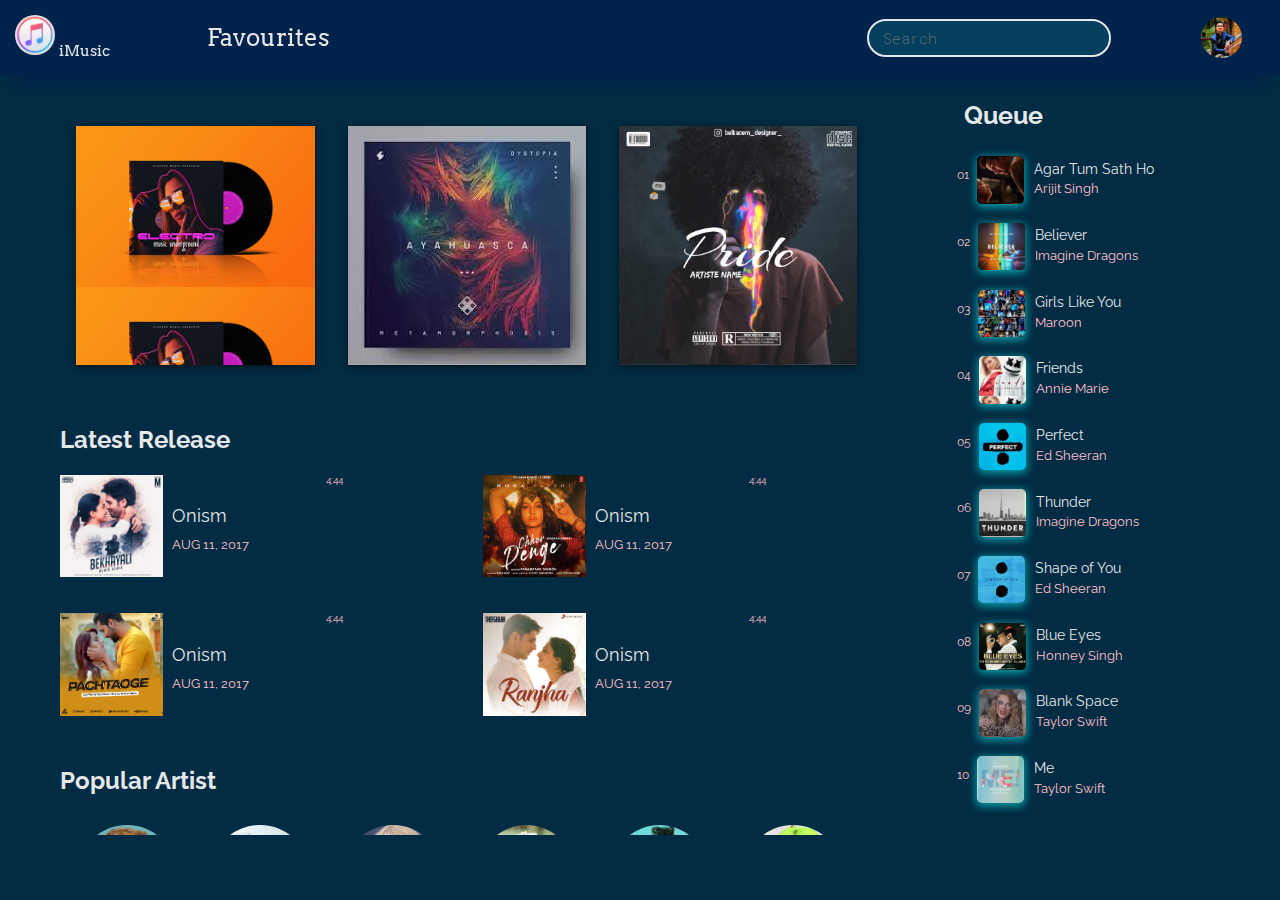
<file: index.html>
<!DOCTYPE html>
<html>
<head>
	<meta charset="utf-8">
	<title>Music Player</title>
	<meta name="viewport" content="width=device-width, initial-scale=1, minimum-scale=1">
	<link rel="stylesheet" type="text/css" href="index_style.css">
	<link rel="stylesheet" href="https://use.fontawesome.com/releases/v5.5.0/css/all.css" integrity="sha384-B4dIYHKNBt8Bc12p+WXckhzcICo0wtJAoU8YZTY5qE0Id1GSseTk6S+L3BlXeVIU" crossorigin="anonymous">

	<link rel="preconnect" href="https://fonts.googleapis.com">
	<link rel="preconnect" href="https://fonts.gstatic.com" crossorigin>

	<link href="https://fonts.googleapis.com/css2?family=Arvo:ital@1&display=swap" rel="stylesheet"> 
	<link href="https://fonts.googleapis.com/css2?family=Roboto+Mono:ital,wght@1,300&display=swap" rel="stylesheet">
	<link href="https://fonts.googleapis.com/css2?family=Balsamiq+Sans&display=swap" rel="stylesheet"> 
	<link href="https://fonts.googleapis.com/css2?family=Quicksand:wght@500&display=swap" rel="stylesheet"> 
	<link href="https://fonts.googleapis.com/css2?family=Raleway:ital,wght@0,600;1,500&display=swap" rel="stylesheet"> 

	<link href='https://css.gg/music-speaker.css' rel='stylesheet'>
	<link href='https://css.gg/arrows-expand-right.css' rel='stylesheet'>
	<link href='https://css.gg/play-list-add.css' rel='stylesheet'>

	<link href='https://css.gg/play-track-next.css' rel='stylesheet'>
	<link href='https://css.gg/play-track-prev.css' rel='stylesheet'>
	<link href='https://css.gg/play-pause-o.css' rel='stylesheet'>
	<link href='https://css.gg/repeat.css' rel='stylesheet'>
	<link href='https://css.gg/close-o.css' rel='stylesheet'>
	<link href='https://css.gg/menu.css' rel='stylesheet'>

</head>
<body>
	<header>
		<!-- Navbar -->
		<nav class="navbar">
			<!-- Logo -->
			<div class="logo d-ib mg-15-15">
				<!-- Product Image -->
				<div class="logo-img d-ib bdr-round"></div>
				<!-- Product Name -->
				<div class="logo-name d-ib v-c">iMusic</div>
			</div>
			<!-- Page Title -->
			<div class="page d-ib mg-15-15">Favourites</div>
			<!-- Search Bar -->
			<div class="search-bar d-ib mg-15-15">
				<span><i class="fas fa-search"></i></span>
				<span><input type="text" name="search" class="d-ib" placeholder="Search"></span>
				<span><i class="fas fa-microphone"></i></span>
			</div>
			<!-- Notification -->
			<div class="notification d-ib mg-15-15">
				<span class="bell"><i class="fas fa-bell"></i></span>
				<span class="dot"><i class="fas fa-circle"></i></span>
			</div>
			<!-- User Profile Icon -->
			<div class="user d-ib bdr-round mg-15-15"></div>
			<!-- Menu Icon for Small Devices -->
			<div class="menu"><i class="fas fa-bars"></i></div>
		</nav>
	</header>
	<main>
		<section class="content">
			<!-- Recommended Albums -->
			<section class="recommended-albums">
				<!-- Indivisual Poster -->
				<div class="poster"></div>
				<!-- Indivisual Poster -->
				<div class="poster"></div>
				<!-- Indivisual Poster -->
				<div class="poster"></div>
			</section>
			<!-- Latest Releases -->
			<section class="latest-release">
				<!-- Heading -->
				<h2>Latest Release</h2>
				<!-- Latest Songs List -->
				<div class="latest-songs-list">
					<!-- Indivisual Latest Song Module -->
					<div class="latest-song">
						<!-- Song Preview Image -->
						<div class="preview d-ib">
							<div class="pvw"></div>
							<a href="#play"><div class="play"><i class="fas fa-play"></i></div></a>
						</div>
						<!-- Song Description -->
						<div class="desc d-ib">
							<!-- Song Name -->
							<div class="name">Onism</div>
							<!-- Song Release Date -->
							<div class="date">AUG 11, 2017</div>
						</div>
						<!-- More Options -->
						<div class="more d-ib">
							<!-- Dropdown -->
							<div class="dropdown d-ib" style="float: right;">
								<button class="dropbtn">
							      <i class="fas fa-ellipsis-h"></i>
							    </button>
							    <div class="dropdown-content">
							      <a href="#play"><i class="fas fa-play"></i> Play Now</a>
							      <a href="#"><i class="fas fa-plus"></i> Add To Queue</a>
							      <a href="#"><i class="fas fa-bars"></i> Add To Favourites</a>
							      <a href="#"><i class="fas fa-info-circle"></i> Get Info</a>
							    </div>
							</div>
							<!-- Song Durration -->
							<div class="duration">4:44</div>
						</div>
					</div>
					<!-- Indivisual Latest Song Module -->
					<div class="latest-song">
						<!-- Song Preview Image -->
						<div class="preview d-ib">
							<div class="pvw"></div>
							<a href="#play"><div class="play"><i class="fas fa-play"></i></div></a>
						</div>
						<!-- Song Description -->
						<div class="desc d-ib">
							<!-- Song Name -->
							<div class="name">Onism</div>
							<!-- Song Release Date -->
							<div class="date">AUG 11, 2017</div>
						</div>
						<!-- More Options -->
						<div class="more d-ib">
							<!-- Dropdown -->
							<div class="dropdown d-ib" style="float: right;">
								<button class="dropbtn">
							      <i class="fas fa-ellipsis-h"></i>
							    </button>
							    <div class="dropdown-content">
							      <a href="#play"><i class="fas fa-play"></i> Play Now</a>
							      <a href="#"><i class="fas fa-plus"></i> Add To Queue</a>
							      <a href="#"><i class="fas fa-bars"></i> Add To Favourites</a>
							      <a href="#"><i class="fas fa-info-circle"></i> Get Info</a>
							    </div>
							</div>
							<!-- Song Durration -->
							<div class="duration">4:44</div>
						</div>
					</div>
					<!-- Indivisual Latest Song Module -->
					<div class="latest-song">
						<!-- Song Preview Image -->
						<div class="preview d-ib">
							<div class="pvw"></div>
							<a href="#play"><div class="play"><i class="fas fa-play"></i></div></a>
						</div>
						<!-- Song Description -->
						<div class="desc d-ib">
							<!-- Song Name -->
							<div class="name">Onism</div>
							<!-- Song Release Date -->
							<div class="date">AUG 11, 2017</div>
						</div>
						<!-- More Options -->
						<div class="more d-ib">
							<!-- Dropdown -->
							<div class="dropdown d-ib" style="float: right;">
								<button class="dropbtn">
							      <i class="fas fa-ellipsis-h"></i>
							    </button>
							    <div class="dropdown-content">
							      <a href="#play"><i class="fas fa-play"></i> Play Now</a>
							      <a href="#"><i class="fas fa-plus"></i> Add To Queue</a>
							      <a href="#"><i class="fas fa-bars"></i> Add To Favourites</a>
							      <a href="#"><i class="fas fa-info-circle"></i> Get Info</a>
							    </div>
							</div>
							<!-- Song Durration -->
							<div class="duration">4:44</div>
						</div>
					</div>
					<!-- Indivisual Latest Song Module -->
					<div class="latest-song">
						<!-- Song Preview Image -->
						<div class="preview d-ib">
							<div class="pvw"></div>
							<a href="#play"><div class="play"><i class="fas fa-play"></i></div></a>
						</div>
						<!-- Song Description -->
						<div class="desc d-ib">
							<!-- Song Name -->
							<div class="name">Onism</div>
							<!-- Song Release Date -->
							<div class="date">AUG 11, 2017</div>
						</div>
						<!-- More Options -->
						<div class="more d-ib">
							<!-- Dropdown -->
							<div class="dropdown d-ib" style="float: right;">
								<button class="dropbtn">
							      <i class="fas fa-ellipsis-h"></i>
							    </button>
							    <div class="dropdown-content">
							      <a href="#play"><i class="fas fa-play"></i> Play Now</a>
							      <a href="#"><i class="fas fa-plus"></i> Add To Queue</a>
							      <a href="#"><i class="fas fa-bars"></i> Add To Favourites</a>
							      <a href="#"><i class="fas fa-info-circle"></i> Get Info</a>
							    </div>
							</div>
							<!-- Song Durration -->
							<div class="duration">4:44</div>
						</div>
					</div>
				</div>
			</section>
			<section class="popular-artists">
				<!-- Heading -->
				<h2>Popular Artist</h2>
				<!-- Artist List -->
				<div class="artist-list">
					<!-- Indivisual Artist Module -->
					<div class="artist">
						<a href="taylor_swift.html">
							<!-- Artist Image Preview -->
							<div class="image"></div>
						</a>
						<!-- Artist Name -->
						<div class="name">Ed Sheeran</div>
					</div>
					<!-- Indivisual Artist Module -->
					<div class="artist">
						<a href="taylor_swift.html">
							<!-- Artist Image Preview -->
							<div class="image"></div>
						</a>
						<!-- Artist Name -->
						<div class="name">Ed Sheeran</div>
					</div>
					<!-- Indivisual Artist Module -->
					<div class="artist">
						<a href="taylor_swift.html">
							<!-- Artist Image Preview -->
							<div class="image"></div>
						</a>
						<!-- Artist Name -->
						<div class="name">Ed Sheeran</div>
					</div>
					<!-- Indivisual Artist Module -->
					<div class="artist">
						<a href="taylor_swift.html">
							<!-- Artist Image Preview -->
							<div class="image"></div>
						</a>
						<!-- Artist Name -->
						<div class="name">Ed Sheeran</div>
					</div>
					<!-- Indivisual Artist Module -->
					<div class="artist">
						<a href="taylor_swift.html">
							<!-- Artist Image Preview -->
							<div class="image"></div>
						</a>
						<!-- Artist Name -->
						<div class="name">Ed Sheeran</div>
					</div>
					<!-- Indivisual Artist Module -->
					<div class="artist">
						<a href="taylor_swift.html">
							<!-- Artist Image Preview -->
							<div class="image"></div>
						</a>
						<!-- Artist Name -->
						<div class="name">Ed Sheeran</div>
					</div>
				</div>
			</section>
			<!-- Trending Stations -->
			<section class="trending-stations">
				<!-- Title Station -->
				<div class="title">
					<div></div>
					<div></div>
					<div></div>
				</div>
				<!-- Indivisual Station -->
				<div class="stations">
					<!-- Station Image Preview -->
					<div class="image"></div>
					<!-- Station Title -->
					<div class="text d-ib">Love</div>
				</div>
				<!-- Indivisual Station -->
				<div class="stations">
					<!-- Station Image Preview -->
					<div class="image"></div>
					<!-- Station Title -->
					<div class="text d-ib">Love</div>
				</div>
				<!-- Indivisual Station -->
				<div class="stations">
					<!-- Station Image Preview -->
					<div class="image"></div>
					<!-- Station Title -->
					<div class="text d-ib">Love</div>
				</div>
				<!-- Indivisual Station -->
				<div class="stations">
					<!-- Station Image Preview -->
					<div class="image"></div>
					<!-- Station Title -->
					<div class="text d-ib">Love</div>
				</div>
				<!-- Indivisual Station -->
				<div class="stations">
					<!-- Station Image Preview -->
					<div class="image"></div>
					<!-- Station Title -->
					<div class="text d-ib">Love</div>
				</div>
				<!-- Indivisual Station -->
				<div class="stations">
					<!-- Station Image Preview -->
					<div class="image"></div>
					<!-- Station Title -->
					<div class="text d-ib">Love</div>
				</div>
			</section>
			<!-- Moods -->
			<section class="moods">
				<!-- Indivisual Mood Module -->
				<div class="mood">
					<!-- Mood Preview -->
					<div class="image"></div>
					<!-- Mood Title -->
					<div class="text d-ib">Party</div>
				</div>
				<!-- Indivisual Mood Module -->
				<div class="mood">
					<!-- Mood Preview -->
					<div class="image"></div>
					<!-- Mood Title -->
					<div class="text d-ib">Party</div>
				</div>
				<!-- Indivisual Mood Module -->
				<div class="mood">
					<!-- Mood Preview -->
					<div class="image"></div>
					<!-- Mood Title -->
					<div class="text d-ib">Party</div>
				</div>
			</section>
			<!-- Latest English Songs -->
			<section class="latest english">
				<!-- Heading -->
				<h2>Latest English</h2>
				<!-- Latest English Songs List -->
				<div class="songs">
					<!-- Indivisual Song Module -->
					<div class="song">
						<!-- Song Image Preview -->
						<div class="preview">
							<div class="pvw"></div>
							<a href="#play"><div class="play"><i class="fas fa-play"></i></div></a>
						</div>
						<!-- Song Name -->
						<div class="name">Break my Heart</div>
						<!-- Song Release Date -->
						<div class="date">MAR 25, 2020</div>
					</div>
					<!-- Indivisual Song Module -->
					<div class="song">
						<!-- Song Image Preview -->
						<div class="preview">
							<div class="pvw"></div>
							<a href="#play"><div class="play"><i class="fas fa-play"></i></div></a>
						</div>
						<!-- Song Name -->
						<div class="name">Dynamite</div>
						<!-- Song Release Date -->
						<div class="date">AUG 20, 2020</div>
					</div>
					<!-- Indivisual Song Module -->
					<div class="song">
						<!-- Song Image Preview -->
						<div class="preview">
							<div class="pvw"></div>
							<a href="#play"><div class="play"><i class="fas fa-play"></i></div></a>
						</div>
						<!-- Song Name -->
						<div class="name">Holy</div>
						<!-- Song Release Date -->
						<div class="date">SEP 18, 2020</div>
					</div>
					<!-- Indivisual Song Module -->
					<div class="song">
						<!-- Song Image Preview -->
						<div class="preview">
							<div class="pvw"></div>
							<a href="#play"><div class="play"><i class="fas fa-play"></i></div></a>
						</div>
						<!-- Song Name -->
						<div class="name">Ice Cream</div>
						<!-- Song Release Date -->
						<div class="date">AUG 28, 2020</div>
					</div>
					<!-- Indivisual Song Module -->
					<div class="song">
						<!-- Song Image Preview -->
						<div class="preview">
							<div class="pvw"></div>
							<a href="#play"><div class="play"><i class="fas fa-play"></i></div></a>
						</div>
						<!-- Song Name -->
						<div class="name">Montero</div>
						<!-- Song Release Date -->
						<div class="date">SEP 17, 2021</div>
					</div>
					<!-- Indivisual Song Module -->
					<div class="song">
						<!-- Song Image Preview -->
						<div class="preview">
							<div class="pvw"></div>
							<a href="#play"><div class="play"><i class="fas fa-play"></i></div></a>
						</div>
						<!-- Song Name -->
						<div class="name">Peaches</div>
						<!-- Song Release Date -->
						<div class="date">MAR 19, 2021</div>
					</div>
				</div>
			</section>
			<!-- Latest Hindi Songs -->
			<section class="latest hindi">
				<!-- Heading -->
				<h2>Latest Hindi</h2>
				<!-- Latest Hindi Songs List -->
				<div class="songs">
					<!-- Indivisual Song Module -->
					<div class="song">
						<!-- Song Image Preview -->
						<div class="preview">
							<div class="pvw"></div>
							<a href="#play"><div class="play"><i class="fas fa-play"></i></div></a>
						</div>
						<!-- Song Name -->
						<div class="name">Baarish Ki Jaye</div>
						<div class="date">MAR 27, 2021</div>
					</div>
					<!-- Indivisual Song Module -->
					<div class="song">
						<!-- Song Image Preview -->
						<div class="preview">
							<div class="pvw"></div>
							<a href="#play"><div class="play"><i class="fas fa-play"></i></div></a>
						</div>
						<!-- Song Name -->
						<div class="name">Chal Ghar Chalen</div>
						<!-- Song Release Date -->
						<div class="date">JAN 10, 2020</div>
					</div>
					<!-- Indivisual Song Module -->
					<div class="song">
						<!-- Song Image Preview -->
						<div class="preview">
							<div class="pvw"></div>
							<a href="#play"><div class="play"><i class="fas fa-play"></i></div></a>
						</div>
						<!-- Song Name -->
						<div class="name">Garmi</div>
						<!-- Song Release Date -->
						<div class="date">DEC 25, 2019</div>
					</div>
					<!-- Indivisual Song Module -->
					<div class="song">
						<!-- Song Image Preview -->
						<div class="preview">
							<div class="pvw"></div>
							<a href="#play"><div class="play"><i class="fas fa-play"></i></div></a>
						</div>
						<!-- Song Name -->
						<div class="name">Genda Phool</div>
						<!-- Song Release Date -->
						<div class="date">MAR 26, 2020</div>
					</div>
					<!-- Indivisual Song Module -->
					<div class="song">
						<!-- Song Image Preview -->
						<div class="preview">
							<div class="pvw"></div>
							<a href="#play"><div class="play"><i class="fas fa-play"></i></div></a>
						</div>
						<!-- Song Name -->
						<div class="name">Pal pal dil ke paas</div>
						<!-- Song Release Date -->
						<div class="date">AUG 27, 2019</div>
					</div>
					<!-- Indivisual Song Module -->
					<div class="song">
						<!-- Song Image Preview -->
						<div class="preview">
							<div class="pvw"></div>
							<a href="#play"><div class="play"><i class="fas fa-play"></i></div></a>
						</div>
						<!-- Song Name -->
						<div class="name">Tujhe Kitna Chahne</div>
						<!-- Song Release Date -->
						<div class="date">MAR 31, 2019</div>
					</div>
				</div>
			</section>
		</section>
		<!-- Queue -->
		<aside class="queue">
			<!-- Heading -->
			<div class="heading">
				<h3 class="d-ib">Queue</h3>
				<div class="dropdown d-ib" style="float: right;">
					<button class="dropbtn">Queue 
				      <i class="fa fa-caret-down"></i>
				    </button>
				    <div class="dropdown-content">
				      <a href="#">Playlist</a>
				      <a href="#">Favourite Songs</a>
				    </div>
				</div>
			</div>
			<!-- Queued Songs List -->
			<div class="songs-list">
				<!-- Indivisual Song Module -->
				<div class="song">
					<!-- Song Number -->
					<div class="song-number center">01</div>
					<!-- Song Preview Image -->
					<div class="song-img"></div>
					<!-- Song Description -->
					<div class="song-desc">
						<!-- Song Name -->
						<div class="song-name">Agar Tum Sath Ho</div>
						<!-- Song Artist -->
						<div class="song-artist">Arijit Singh</div>
					</div>
					<div class="song-like">
						<!-- Unliked -->
						<div class="unliked"><i class="far fa-heart"></i></div>
						<!-- Liked -->
						<div class="liked"><i class="fas fa-heart"></i></div>
					</div>
				</div>
				<!-- Indivisual Song Module -->
				<div class="song">
					<!-- Song Number -->
					<div class="song-number center">02</div>
					<!-- Song Preview Image -->
					<div class="song-img"></div>
					<!-- Song Description -->
					<div class="song-desc">
						<!-- Song Name -->
						<div class="song-name">Believer</div>
						<!-- Song Artist -->
						<div class="song-artist">Imagine Dragons</div>
					</div>
					<div class="song-like">
						<!-- Unliked -->
						<div class="unliked"><i class="far fa-heart"></i></div>
						<!-- Liked -->
						<div class="liked"><i class="fas fa-heart"></i></div>
					</div>
				</div>
				<!-- Indivisual Song Module -->
				<div class="song">
					<!-- Song Number -->
					<div class="song-number center">03</div>
					<!-- Song Preview Image -->
					<div class="song-img"></div>
					<!-- Song Description -->
					<div class="song-desc">
						<!-- Song Name -->
						<div class="song-name">Girls Like You</div>
						<!-- Song Artist -->
						<div class="song-artist">Maroon</div>
					</div>
					<div class="song-like">
						<!-- Unliked -->
						<div class="unliked"><i class="far fa-heart"></i></div>
						<!-- Liked -->
						<div class="liked"><i class="fas fa-heart"></i></div>
					</div>
				</div>
				<!-- Indivisual Song Module -->
				<div class="song">
					<!-- Song Number -->
					<div class="song-number center">04</div>
					<!-- Song Preview Image -->
					<div class="song-img"></div>
					<!-- Song Description -->
					<div class="song-desc">
						<!-- Song Name -->
						<div class="song-name">Friends</div>
						<!-- Song Artist -->
						<div class="song-artist">Annie Marie</div>
					</div>
					<div class="song-like">
						<!-- Unliked -->
						<div class="unliked"><i class="far fa-heart"></i></div>
						<!-- Liked -->
						<div class="liked"><i class="fas fa-heart"></i></div>
					</div>
				</div>
				<!-- Indivisual Song Module -->
				<div class="song">
					<!-- Song Number -->
					<div class="song-number center">05</div>
					<!-- Song Preview Image -->
					<div class="song-img"></div>
					<!-- Song Description -->
					<div class="song-desc">
						<!-- Song Name -->
						<div class="song-name">Perfect</div>
						<!-- Song Artist -->
						<div class="song-artist">Ed Sheeran</div>
					</div>
					<div class="song-like">
						<!-- Unliked -->
						<div class="unliked"><i class="far fa-heart"></i></div>
						<!-- Liked -->
						<div class="liked"><i class="fas fa-heart"></i></div>
					</div>
				</div>
				<!-- Indivisual Song Module -->
				<div class="song">
					<!-- Song Number -->
					<div class="song-number center">06</div>
					<!-- Song Preview Image -->
					<div class="song-img"></div>
					<!-- Song Description -->
					<div class="song-desc">
						<!-- Song Name -->
						<div class="song-name">Thunder</div>
						<!-- Song Artist -->
						<div class="song-artist">Imagine Dragons</div>
					</div>
					<div class="song-like">
						<!-- Unliked -->
						<div class="unliked"><i class="far fa-heart"></i></div>
						<!-- Liked -->
						<div class="liked"><i class="fas fa-heart"></i></div>
					</div>
				</div>
				<!-- Indivisual Song Module -->
				<div class="song">
					<!-- Song Number -->
					<div class="song-number center">07</div>
					<!-- Song Preview Image -->
					<div class="song-img"></div>
					<!-- Song Description -->
					<div class="song-desc">
						<!-- Song Name -->
						<div class="song-name">Shape of You</div>
						<!-- Song Artist -->
						<div class="song-artist">Ed Sheeran</div>
					</div>
					<div class="song-like">
						<!-- Unliked -->
						<div class="unliked"><i class="far fa-heart"></i></div>
						<!-- Liked -->
						<div class="liked"><i class="fas fa-heart"></i></div>
					</div>
				</div>
				<!-- Indivisual Song Module -->
				<div class="song">
					<!-- Song Number -->
					<div class="song-number center">08</div>
					<!-- Song Preview Image -->
					<div class="song-img"></div>
					<!-- Song Description -->
					<div class="song-desc">
						<!-- Song Name -->
						<div class="song-name">Blue Eyes</div>
						<!-- Song Artist -->
						<div class="song-artist">Honney Singh</div>
					</div>
					<div class="song-like">
						<!-- Unliked -->
						<div class="unliked"><i class="far fa-heart"></i></div>
						<!-- Liked -->
						<div class="liked"><i class="fas fa-heart"></i></div>
					</div>
				</div>
				<!-- Indivisual Song Module -->
				<div class="song">
					<!-- Song Number -->
					<div class="song-number center">09</div>
					<!-- Song Preview Image -->
					<div class="song-img"></div>
					<!-- Song Description -->
					<div class="song-desc">
						<!-- Song Name -->
						<div class="song-name">Blank Space</div>
						<!-- Song Artist -->
						<div class="song-artist">Taylor Swift</div>
					</div>
					<div class="song-like">
						<!-- Unliked -->
						<div class="unliked"><i class="far fa-heart"></i></div>
						<!-- Liked -->
						<div class="liked"><i class="fas fa-heart"></i></div>
					</div>
				</div>
				<!-- Indivisual Song Module -->
				<div class="song">
					<!-- Song Number -->
					<div class="song-number center">10</div>
					<!-- Song Preview Image -->
					<div class="song-img"></div>
					<!-- Song Description -->
					<div class="song-desc">
						<!-- Song Name -->
						<div class="song-name">Me</div>
						<!-- Song Artist -->
						<div class="song-artist">Taylor Swift</div>
					</div>
					<div class="song-like">
						<!-- Unliked -->
						<div class="unliked"><i class="far fa-heart"></i></div>
						<!-- Liked -->
						<div class="liked"><i class="fas fa-heart"></i></div>
					</div>
				</div>
			</div>
		</aside>
	</main>
	<!-- Play Bar -->
	<section class="play-bar" id="play">
		<!-- Song Data -->
		<div class="song-data d-ib">
			<!-- Song Image Preview -->
			<div class="preview d-ib"></div>
			<!-- Song Description -->
			<div class="description d-ib">
				<!-- Song Name -->
				<div class="name">Shape Of You</div>
				<!-- Song Artist -->
				<div class="artist">Ed Sheeran</div>
			</div>
			<div class="like d-ib">
				<!-- Unliked -->
				<div class="unliked d-ib"><i class="far fa-heart"></i></div>
				<!-- Liked -->
				<div class="liked d-ib"><i class="fas fa-heart"></i></div>
			</div>
		</div>
		<!-- Audio Controls -->
		<div class="audio d-ib">
			<div class="controls">
				<!-- Shuffle -->
				<div class="shuffle">
					<i class="gg-repeat"></i>
				</div>
				<!-- Previous -->
				<div class="previous">
					<i class="gg-play-track-prev"></i>
				</div>
				<!-- Pause -->
				<div class="pause">
					<i class="gg-play-pause-o"></i>
				</div>
				<!-- Next -->
				<div class="next">
					<i class="gg-play-track-next"></i>
				</div>
				<!-- Repeat -->
				<div class="repeat"><i class="fas fa-redo"></i></div>
			</div>
			<div class="track">
				<!-- Current Time -->
				<span class="d-ib">01:39</span>
				<!-- Progress Bar -->
				<div class="bar d-ib">
					<div class="completed"></div>
					<div class="pointer"><i class="fas fa-circle"></i></div>
				</div>
				<!-- Total Time -->
				<span class="d-ib">04:44</span>
			</div>
		</div>
		<!-- Options -->
		<div class="options d-ib">
			<!-- Playlist -->
			<div class="playlist d-ib">
				<i class="gg-play-list-add"></i>
			</div>
			<!-- Speaker -->
			<div class="speaker d-ib">
				<i class="gg-music-speaker"></i>
			</div>
			<!-- Sound Controls -->
			<div class="track d-ib">
				<!-- Volume -->
				<span class="d-ib">
					<i class="fas fa-volume-up"></i>
				</span>
				<!-- Volume Progress Bar -->
				<div class="bar d-ib">
					<div class="completed d-ib"></div>
					<div class="pointer d-ib">
						<i class="fas fa-circle"></i>
					</div>
				</div>
			</div>
			<!-- Expand -->
			<div class="expand d-ib">
				<i class="gg-arrows-expand-right"></i>
			</div>
			<!-- Close -->
			<div class="close d-ib">
				<a href=""><i class="gg-close-o"></i></a>
			</div>
		</div>
		<!-- Play/Pause for Smaller Screen Size -->
		<div class="play-pause"><i class="far fa-pause-circle"></i></div>
		<!-- Close for Smaller Screen Size -->
		<div class="terminate">
			<a href=""><i class="fas fa-times-circle"></i></a>
		</div>
	</section>
</body>
</html>
</file>
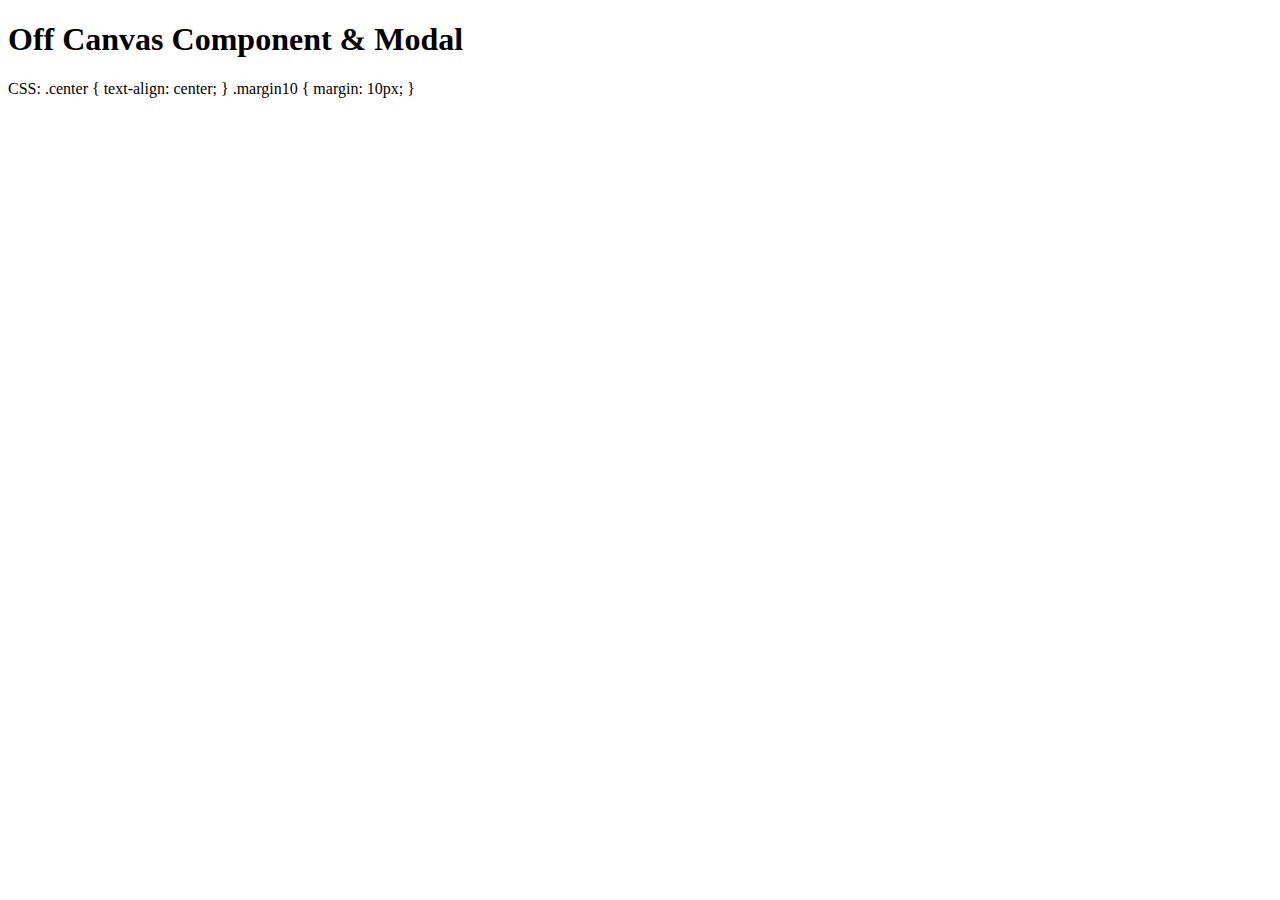
<file: BOOTSTRAP(HTML+CSS)Feed back form.html>
<!DOCTYPE html>
<html lang="en">
  <head>
    <meta charset="UTF-8" />
    <meta name="viewport" content="width=device-width, initial-scale=1.0" />
    <title>Document</title>
  </head>
  <body>
    <div class="center">
      <h1 class="margin10">
        Off Canvas Component & Modal
      </h1>

      <!--Insert Button for Modal Component here */ --> 
      
      <!--Insert Button for Offcanvas Component here -->

    </div>

    <!--  Insert Code for Modal Here -->

    <!-- Insert Code for Offcanvas Here -->

  </body>
</html>
CSS:
.center {
  text-align: center;
}

.margin10 {
  margin: 10px;
}
</file>
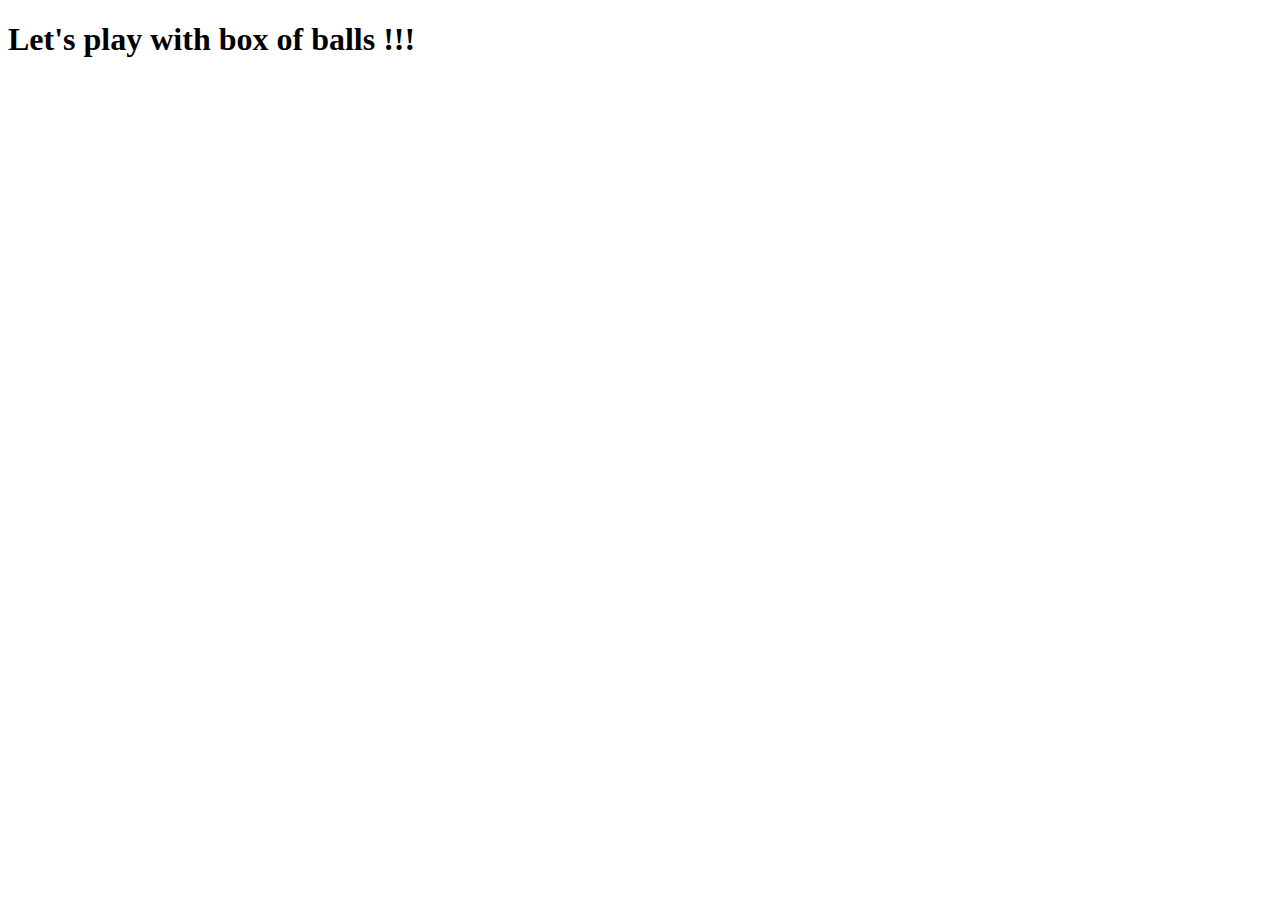
<file: box of balls.html>
<!DOCTYPE html>
<html>
<head>
    <title> Box Of Balls </title>
</head>
<body>

    <header>
        <h1> Let's play with box of balls &excl;&excl;&excl; </h1>
    </header>

    <div id="box">
        <div id="ball1"></div>
        <div id="ball2"></div>
        <div id="ball3"></div>
        <div id="ball4"></div>
        <div id="ball5"></div>
        <div id="ball6"></div>
    </div>

</body>
</html>
</file>
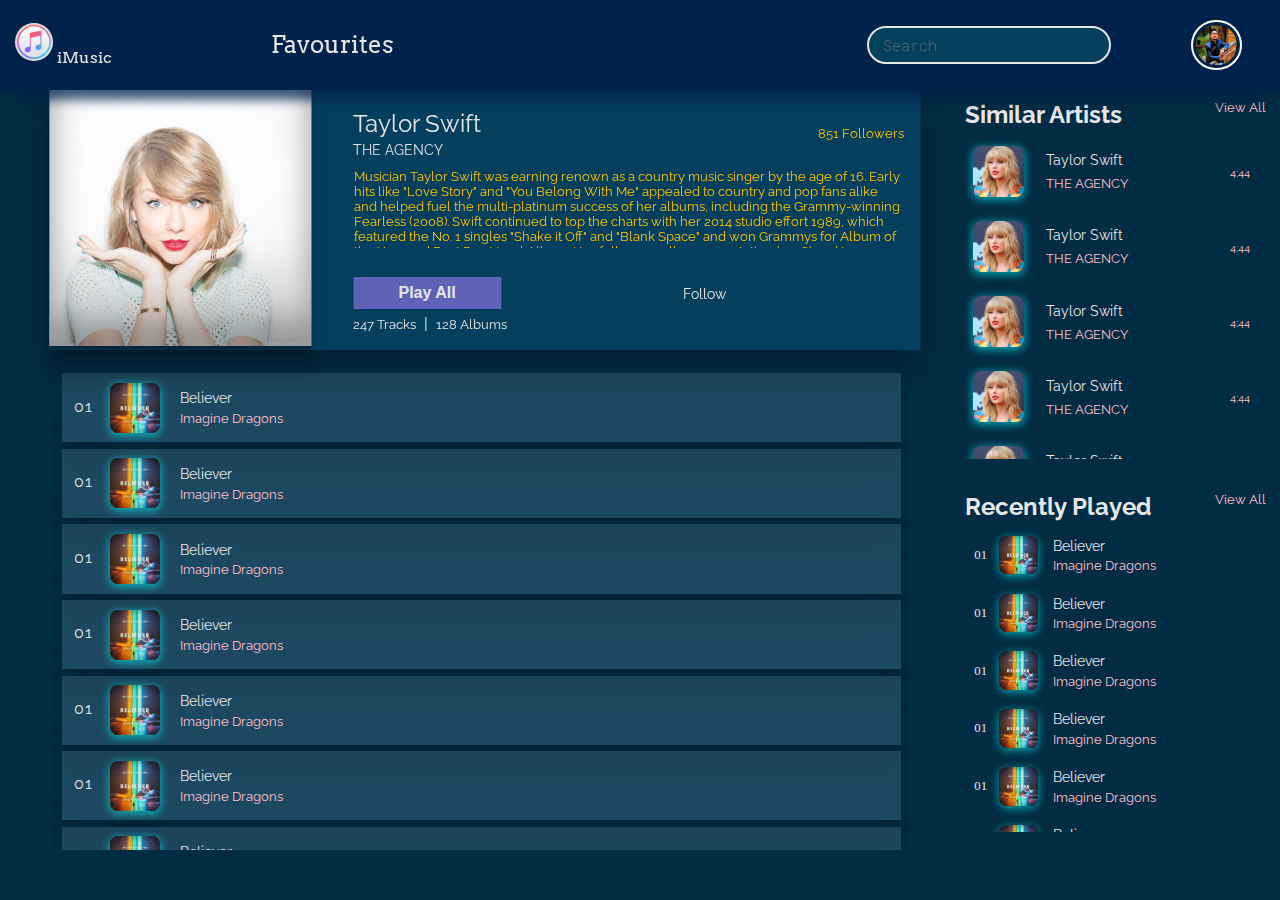
<file: taylor_swift.html>
<!DOCTYPE html>
<html>
<head>
	<meta charset="utf-8">
	<meta name="viewport" content="width=device-width, initial-scale=1, minimum-scale=1">

	<title>Taylor Swift</title>

	<link rel="stylesheet" type="text/css" href="taylor_swift_style.css">
	<link rel="stylesheet" href="https://use.fontawesome.com/releases/v5.5.0/css/all.css" integrity="sha384-B4dIYHKNBt8Bc12p+WXckhzcICo0wtJAoU8YZTY5qE0Id1GSseTk6S+L3BlXeVIU" crossorigin="anonymous">

	<link rel="preconnect" href="https://fonts.googleapis.com">
	<link rel="preconnect" href="https://fonts.gstatic.com" crossorigin>

	<link href="https://fonts.googleapis.com/css2?family=Arvo:ital@1&display=swap" rel="stylesheet"> 
	<link href="https://fonts.googleapis.com/css2?family=Roboto+Mono:ital,wght@1,300&display=swap" rel="stylesheet">
	<link href="https://fonts.googleapis.com/css2?family=Balsamiq+Sans&display=swap" rel="stylesheet"> 
	<link href="https://fonts.googleapis.com/css2?family=Quicksand:wght@500&display=swap" rel="stylesheet"> 
	<link href="https://fonts.googleapis.com/css2?family=Raleway:ital,wght@0,600;1,500&display=swap" rel="stylesheet">

	<link href='https://css.gg/music-speaker.css' rel='stylesheet'>
	<link href='https://css.gg/arrows-expand-right.css' rel='stylesheet'>
	<link href='https://css.gg/play-list-add.css' rel='stylesheet'>

	<link href='https://css.gg/play-track-next.css' rel='stylesheet'>
	<link href='https://css.gg/play-track-prev.css' rel='stylesheet'>
	<link href='https://css.gg/play-pause-o.css' rel='stylesheet'>
	<link href='https://css.gg/repeat.css' rel='stylesheet'>
	<link href='https://css.gg/close-o.css' rel='stylesheet'>
	<link href='https://css.gg/menu.css' rel='stylesheet'>

</head>
<body>
	<header>
		<!-- Navbar -->
		<nav class="navbar">
			<!-- Logo -->
			<div class="logo d-ib mg-15-15">
				<!-- Product Image -->
				<div class="logo-img d-ib bdr-round"></div>
				<!-- Product Name -->
				<div class="logo-name d-ib v-c">iMusic</div>
			</div>
			<!-- Page Title -->
			<div class="page d-ib mg-15-15">Favourites</div>
			<!-- Search Bar -->
			<div class="search-bar d-ib mg-15-15">
				<span><i class="fas fa-search"></i></span>
				<span><input type="text" name="search" class="d-ib" placeholder="Search"></span>
				<span><i class="fas fa-microphone"></i></span>
			</div>
			<!-- Notification -->
			<div class="notification d-ib mg-15-15">
				<span class="bell"><i class="fas fa-bell"></i></span>
				<span class="dot"><i class="fas fa-circle"></i></span>
			</div>
			<!-- User Profile Icon -->
			<div class="user d-ib bdr-round mg-15-15"></div>
			<!-- Menu Icon for Small Devices -->
			<div class="menu"><i class="fas fa-bars"></i></div>
		</nav>
	</header>
	<main>
		<section class="content d-ib">
			<!-- Profile of the Artist -->
			<section class="profile d-ib">
				<!-- Profile Image of Artist -->
				<div class="image d-ib"></div>
				<!-- Name of the Artist -->
				<div class="artist d-ib">Taylor Swift</div>
				<!-- Name of the Band -->
				<div class="band d-ib"><a href="">THE AGENCY</a></div>
				<!-- Number of Followers -->
				<div class="followers d-ib">851 Followers</div>
				<!-- About Artist -->
				<div class="about d-ib">Musician Taylor Swift was earning renown as a country music singer by the age of 16. Early hits like "Love Story" and "You Belong With Me" appealed to country and pop fans alike and helped fuel the multi-platinum success of her albums, including the Grammy-winning Fearless (2008). Swift continued to top the charts with her 2014 studio effort 1989, which featured the No. 1 singles "Shake it Off" and "Blank Space" and won Grammys for Album of the Year and Best Pop Vocal Album. Her follow-up albums reputation (2018) and Lover (2019) also achieved immense commercial success.</div>
				<button class="play d-ib">Play All</button>
				<div class="follow d-ib"><a href=""><i class="fas fa-plus"></i>&nbsp;&nbsp;Follow</a></div>
				<div class="stats d-ib"><span><a href="">247 Tracks</a></span>&nbsp;&nbsp;|&nbsp;&nbsp;<span><a href="">128 Albums</a></span></div>
			</section>
			<!-- Profile Songs -->
			<section class="song-list">
				<!-- Indivisual Song Module -->
				<a href="#play">
					<div class="song">
						<!-- Song Number -->
						<div class="number d-ib">01</div>
						<!-- Song Preview Image -->
						<div class="image d-ib"></div>
						<!-- Song Description -->
						<div class="desc d-ib">
							<!-- Song Name -->
							<div class="name">Believer</div>
							<!-- Song Artist -->
							<div class="artist">Imagine Dragons</div>
						</div>
						<!-- More Options -->
						<div class="more d-ib">
							<!-- Favorite -->
							<div class="fav d-ib">
								<!-- Unliked -->
								<div class="unliked"><i class="far fa-heart"></i></div>
								<!-- Liked -->
								<div class="liked"><i class="fas fa-heart"></i></div>
							</div>
							<!-- Add to Playlist -->
							<div class="add d-ib"><i class="fas fa-plus"></i></div>
						</div>
					</div>
				</a>
				<!-- Indivisual Song Module -->
				<a href="#play">
					<div class="song">
						<!-- Song Number -->
						<div class="number d-ib">01</div>
						<!-- Song Preview Image -->
						<div class="image d-ib"></div>
						<!-- Song Description -->
						<div class="desc d-ib">
							<!-- Song Name -->
							<div class="name">Believer</div>
							<!-- Song Artist -->
							<div class="artist">Imagine Dragons</div>
						</div>
						<!-- More Options -->
						<div class="more d-ib">
							<!-- Favorite -->
							<div class="fav d-ib">
								<!-- Unliked -->
								<div class="unliked"><i class="far fa-heart"></i></div>
								<!-- Liked -->
								<div class="liked"><i class="fas fa-heart"></i></div>
							</div>
							<!-- Add to Playlist -->
							<div class="add d-ib"><i class="fas fa-plus"></i></div>
						</div>
					</div>
				</a>
				<!-- Indivisual Song Module -->
				<a href="#play">
					<div class="song">
						<!-- Song Number -->
						<div class="number d-ib">01</div>
						<!-- Song Preview Image -->
						<div class="image d-ib"></div>
						<!-- Song Description -->
						<div class="desc d-ib">
							<!-- Song Name -->
							<div class="name">Believer</div>
							<!-- Song Artist -->
							<div class="artist">Imagine Dragons</div>
						</div>
						<!-- More Options -->
						<div class="more d-ib">
							<!-- Favorite -->
							<div class="fav d-ib">
								<!-- Unliked -->
								<div class="unliked"><i class="far fa-heart"></i></div>
								<!-- Liked -->
								<div class="liked"><i class="fas fa-heart"></i></div>
							</div>
							<!-- Add to Playlist -->
							<div class="add d-ib"><i class="fas fa-plus"></i></div>
						</div>
					</div>
				</a>
				<!-- Indivisual Song Module -->
				<a href="#play">
					<div class="song">
						<!-- Song Number -->
						<div class="number d-ib">01</div>
						<!-- Song Preview Image -->
						<div class="image d-ib"></div>
						<!-- Song Description -->
						<div class="desc d-ib">
							<!-- Song Name -->
							<div class="name">Believer</div>
							<!-- Song Artist -->
							<div class="artist">Imagine Dragons</div>
						</div>
						<!-- More Options -->
						<div class="more d-ib">
							<!-- Favorite -->
							<div class="fav d-ib">
								<!-- Unliked -->
								<div class="unliked"><i class="far fa-heart"></i></div>
								<!-- Liked -->
								<div class="liked"><i class="fas fa-heart"></i></div>
							</div>
							<!-- Add to Playlist -->
							<div class="add d-ib"><i class="fas fa-plus"></i></div>
						</div>
					</div>
				</a>
				<!-- Indivisual Song Module -->
				<a href="#play">
					<div class="song">
						<!-- Song Number -->
						<div class="number d-ib">01</div>
						<!-- Song Preview Image -->
						<div class="image d-ib"></div>
						<!-- Song Description -->
						<div class="desc d-ib">
							<!-- Song Name -->
							<div class="name">Believer</div>
							<!-- Song Artist -->
							<div class="artist">Imagine Dragons</div>
						</div>
						<!-- More Options -->
						<div class="more d-ib">
							<!-- Favorite -->
							<div class="fav d-ib">
								<!-- Unliked -->
								<div class="unliked"><i class="far fa-heart"></i></div>
								<!-- Liked -->
								<div class="liked"><i class="fas fa-heart"></i></div>
							</div>
							<!-- Add to Playlist -->
							<div class="add d-ib"><i class="fas fa-plus"></i></div>
						</div>
					</div>
				</a>
				<!-- Indivisual Song Module -->
				<a href="#play">
					<div class="song">
						<!-- Song Number -->
						<div class="number d-ib">01</div>
						<!-- Song Preview Image -->
						<div class="image d-ib"></div>
						<!-- Song Description -->
						<div class="desc d-ib">
							<!-- Song Name -->
							<div class="name">Believer</div>
							<!-- Song Artist -->
							<div class="artist">Imagine Dragons</div>
						</div>
						<!-- More Options -->
						<div class="more d-ib">
							<!-- Favorite -->
							<div class="fav d-ib">
								<!-- Unliked -->
								<div class="unliked"><i class="far fa-heart"></i></div>
								<!-- Liked -->
								<div class="liked"><i class="fas fa-heart"></i></div>
							</div>
							<!-- Add to Playlist -->
							<div class="add d-ib"><i class="fas fa-plus"></i></div>
						</div>
					</div>
				</a>
				<!-- Indivisual Song Module -->
				<a href="#play">
					<div class="song">
						<!-- Song Number -->
						<div class="number d-ib">01</div>
						<!-- Song Preview Image -->
						<div class="image d-ib"></div>
						<!-- Song Description -->
						<div class="desc d-ib">
							<!-- Song Name -->
							<div class="name">Believer</div>
							<!-- Song Artist -->
							<div class="artist">Imagine Dragons</div>
						</div>
						<!-- More Options -->
						<div class="more d-ib">
							<!-- Favorite -->
							<div class="fav d-ib">
								<!-- Unliked -->
								<div class="unliked"><i class="far fa-heart"></i></div>
								<!-- Liked -->
								<div class="liked"><i class="fas fa-heart"></i></div>
							</div>
							<!-- Add to Playlist -->
							<div class="add d-ib"><i class="fas fa-plus"></i></div>
						</div>
					</div>
				</a>
				<!-- Indivisual Song Module -->
				<a href="#play">
					<div class="song">
						<!-- Song Number -->
						<div class="number d-ib">01</div>
						<!-- Song Preview Image -->
						<div class="image d-ib"></div>
						<!-- Song Description -->
						<div class="desc d-ib">
							<!-- Song Name -->
							<div class="name">Believer</div>
							<!-- Song Artist -->
							<div class="artist">Imagine Dragons</div>
						</div>
						<!-- More Options -->
						<div class="more d-ib">
							<!-- Favorite -->
							<div class="fav d-ib">
								<!-- Unliked -->
								<div class="unliked"><i class="far fa-heart"></i></div>
								<!-- Liked -->
								<div class="liked"><i class="fas fa-heart"></i></div>
							</div>
							<!-- Add to Playlist -->
							<div class="add d-ib"><i class="fas fa-plus"></i></div>
						</div>
					</div>
				</a>
				<!-- Indivisual Song Module -->
				<a href="#play">
					<div class="song">
						<!-- Song Number -->
						<div class="number d-ib">01</div>
						<!-- Song Preview Image -->
						<div class="image d-ib"></div>
						<!-- Song Description -->
						<div class="desc d-ib">
							<!-- Song Name -->
							<div class="name">Believer</div>
							<!-- Song Artist -->
							<div class="artist">Imagine Dragons</div>
						</div>
						<!-- More Options -->
						<div class="more d-ib">
							<!-- Favorite -->
							<div class="fav d-ib">
								<!-- Unliked -->
								<div class="unliked"><i class="far fa-heart"></i></div>
								<!-- Liked -->
								<div class="liked"><i class="fas fa-heart"></i></div>
							</div>
							<!-- Add to Playlist -->
							<div class="add d-ib"><i class="fas fa-plus"></i></div>
						</div>
					</div>
				</a>
				<!-- Indivisual Song Module -->
				<a href="#play">
					<div class="song">
						<!-- Song Number -->
						<div class="number d-ib">01</div>
						<!-- Song Preview Image -->
						<div class="image d-ib"></div>
						<!-- Song Description -->
						<div class="desc d-ib">
							<!-- Song Name -->
							<div class="name">Believer</div>
							<!-- Song Artist -->
							<div class="artist">Imagine Dragons</div>
						</div>
						<!-- More Options -->
						<div class="more d-ib">
							<!-- Favorite -->
							<div class="fav d-ib">
								<!-- Unliked -->
								<div class="unliked"><i class="far fa-heart"></i></div>
								<!-- Liked -->
								<div class="liked"><i class="fas fa-heart"></i></div>
							</div>
							<!-- Add to Playlist -->
							<div class="add d-ib"><i class="fas fa-plus"></i></div>
						</div>
					</div>
				</a>
			</section>
		</section>
		<aside class="d-ib">
			<!-- Similar Artists -->
			<section class="similar-artist">
				<!-- Content Heading -->
				<div class="aside-heading">
					<h2 class="d-ib">Similar Artists</h2>
					<a href="#">View All</a>
				</div>
				<!-- Artist List -->
				<div class="artist-list">
					<!-- Indivisual Artist Module -->
					<div class="artist highlight">
						<!-- Artist Image Preview -->
						<div class="image d-ib"></div>
						<!-- Artist Description -->
						<div class="desc d-ib">
							<!-- Artist Name -->
							<div class="name">Taylor Swift</div>
							<!-- Band -->
							<div class="band">THE AGENCY</div>
						</div>
						<!-- More Options -->
						<div class="more d-ib">
							<!-- Dropdown -->
							<div class="dropdown" style="float: right;">
								<button class="dropbtn">
							      <i class="fas fa-ellipsis-h"></i>
							    </button>
							    <div class="dropdown-content">
							      <a href="#play"><i class="fas fa-play"></i> Play Now</a>
							      <a href="#"><i class="fas fa-plus"></i> Add To Queue</a>
							      <a href="#"><i class="fas fa-bars"></i> Add To Favourites</a>
							      <a href="#"><i class="fas fa-info-circle"></i> Get Info</a>
							    </div>
							</div>
							<div class="duration">4:44</div>
						</div>
					</div>
					<!-- Indivisual Artist Module -->
					<div class="artist highlight">
						<!-- Artist Image Preview -->
						<div class="image d-ib"></div>
						<!-- Artist Description -->
						<div class="desc d-ib">
							<!-- Artist Name -->
							<div class="name">Taylor Swift</div>
							<!-- Band -->
							<div class="band">THE AGENCY</div>
						</div>
						<!-- More Options -->
						<div class="more d-ib">
							<!-- Dropdown -->
							<div class="dropdown" style="float: right;">
								<button class="dropbtn">
							      <i class="fas fa-ellipsis-h"></i>
							    </button>
							    <div class="dropdown-content">
							      <a href="#play"><i class="fas fa-play"></i> Play Now</a>
							      <a href="#"><i class="fas fa-plus"></i> Add To Queue</a>
							      <a href="#"><i class="fas fa-bars"></i> Add To Favourites</a>
							      <a href="#"><i class="fas fa-info-circle"></i> Get Info</a>
							    </div>
							</div>
							<div class="duration">4:44</div>
						</div>
					</div>
					<!-- Indivisual Artist Module -->
					<div class="artist highlight">
						<!-- Artist Image Preview -->
						<div class="image d-ib"></div>
						<!-- Artist Description -->
						<div class="desc d-ib">
							<!-- Artist Name -->
							<div class="name">Taylor Swift</div>
							<!-- Band -->
							<div class="band">THE AGENCY</div>
						</div>
						<!-- More Options -->
						<div class="more d-ib">
							<!-- Dropdown -->
							<div class="dropdown" style="float: right;">
								<button class="dropbtn">
							      <i class="fas fa-ellipsis-h"></i>
							    </button>
							    <div class="dropdown-content">
							      <a href="#play"><i class="fas fa-play"></i> Play Now</a>
							      <a href="#"><i class="fas fa-plus"></i> Add To Queue</a>
							      <a href="#"><i class="fas fa-bars"></i> Add To Favourites</a>
							      <a href="#"><i class="fas fa-info-circle"></i> Get Info</a>
							    </div>
							</div>
							<div class="duration">4:44</div>
						</div>
					</div>
					<!-- Indivisual Artist Module -->
					<div class="artist highlight">
						<!-- Artist Image Preview -->
						<div class="image d-ib"></div>
						<!-- Artist Description -->
						<div class="desc d-ib">
							<!-- Artist Name -->
							<div class="name">Taylor Swift</div>
							<!-- Band -->
							<div class="band">THE AGENCY</div>
						</div>
						<!-- More Options -->
						<div class="more d-ib">
							<!-- Dropdown -->
							<div class="dropdown" style="float: right;">
								<button class="dropbtn">
							      <i class="fas fa-ellipsis-h"></i>
							    </button>
							    <div class="dropdown-content">
							      <a href="#play"><i class="fas fa-play"></i> Play Now</a>
							      <a href="#"><i class="fas fa-plus"></i> Add To Queue</a>
							      <a href="#"><i class="fas fa-bars"></i> Add To Favourites</a>
							      <a href="#"><i class="fas fa-info-circle"></i> Get Info</a>
							    </div>
							</div>
							<div class="duration">4:44</div>
						</div>
					</div>
					<!-- Indivisual Artist Module -->
					<div class="artist highlight">
						<!-- Artist Image Preview -->
						<div class="image d-ib"></div>
						<!-- Artist Description -->
						<div class="desc d-ib">
							<!-- Artist Name -->
							<div class="name">Taylor Swift</div>
							<!-- Band -->
							<div class="band">THE AGENCY</div>
						</div>
						<!-- More Options -->
						<div class="more d-ib">
							<!-- Dropdown -->
							<div class="dropdown" style="float: right;">
								<button class="dropbtn">
							      <i class="fas fa-ellipsis-h"></i>
							    </button>
							    <div class="dropdown-content">
							      <a href="#play"><i class="fas fa-play"></i> Play Now</a>
							      <a href="#"><i class="fas fa-plus"></i> Add To Queue</a>
							      <a href="#"><i class="fas fa-bars"></i> Add To Favourites</a>
							      <a href="#"><i class="fas fa-info-circle"></i> Get Info</a>
							    </div>
							</div>
							<div class="duration">4:44</div>
						</div>
					</div>
					<!-- Indivisual Artist Module -->
					<div class="artist highlight">
						<!-- Artist Image Preview -->
						<div class="image d-ib"></div>
						<!-- Artist Description -->
						<div class="desc d-ib">
							<!-- Artist Name -->
							<div class="name">Taylor Swift</div>
							<!-- Band -->
							<div class="band">THE AGENCY</div>
						</div>
						<!-- More Options -->
						<div class="more d-ib">
							<!-- Dropdown -->
							<div class="dropdown" style="float: right;">
								<button class="dropbtn">
							      <i class="fas fa-ellipsis-h"></i>
							    </button>
							    <div class="dropdown-content">
							      <a href="#play"><i class="fas fa-play"></i> Play Now</a>
							      <a href="#"><i class="fas fa-plus"></i> Add To Queue</a>
							      <a href="#"><i class="fas fa-bars"></i> Add To Favourites</a>
							      <a href="#"><i class="fas fa-info-circle"></i> Get Info</a>
							    </div>
							</div>
							<div class="duration">4:44</div>
						</div>
					</div>
				</div>
			</section>
			<!-- Recently Played -->
			<section class="recently-played">
				<!-- Content Heading -->
				<div class="aside-heading">
					<h2 class="d-ib">Recently Played</h2>
					<a href="#">View All</a>
				</div>
				<!-- Songs List -->
				<div class="song-list">
					<!-- Indivisual Song -->
					<div class="song highlight">
						<!-- Song Number -->
						<div class="number d-ib">01</div>
						<!-- Song Image Preview -->
						<div class="image d-ib"></div>
						<!-- Song Description -->
						<div class="desc d-ib">
							<!-- Song Name -->
							<div class="name">Believer</div>
							<!-- Song Artist -->
							<div class="artist">Imagine Dragons</div>
						</div>
						<div class="fav d-ib">
							<!-- Unliked -->
							<div class="unliked"><i class="far fa-heart"></i></div>
							<!-- Liked -->
							<div class="liked"><i class="fas fa-heart"></i></div>
						</div>
					</div>
					<!-- Indivisual Song -->
					<div class="song highlight">
						<!-- Song Number -->
						<div class="number d-ib">01</div>
						<!-- Song Image Preview -->
						<div class="image d-ib"></div>
						<!-- Song Description -->
						<div class="desc d-ib">
							<!-- Song Name -->
							<div class="name">Believer</div>
							<!-- Song Artist -->
							<div class="artist">Imagine Dragons</div>
						</div>
						<div class="fav d-ib">
							<!-- Unliked -->
							<div class="unliked"><i class="far fa-heart"></i></div>
							<!-- Liked -->
							<div class="liked"><i class="fas fa-heart"></i></div>
						</div>
					</div>
					<!-- Indivisual Song -->
					<div class="song highlight">
						<!-- Song Number -->
						<div class="number d-ib">01</div>
						<!-- Song Image Preview -->
						<div class="image d-ib"></div>
						<!-- Song Description -->
						<div class="desc d-ib">
							<!-- Song Name -->
							<div class="name">Believer</div>
							<!-- Song Artist -->
							<div class="artist">Imagine Dragons</div>
						</div>
						<div class="fav d-ib">
							<!-- Unliked -->
							<div class="unliked"><i class="far fa-heart"></i></div>
							<!-- Liked -->
							<div class="liked"><i class="fas fa-heart"></i></div>
						</div>
					</div>
					<!-- Indivisual Song -->
					<div class="song highlight">
						<!-- Song Number -->
						<div class="number d-ib">01</div>
						<!-- Song Image Preview -->
						<div class="image d-ib"></div>
						<!-- Song Description -->
						<div class="desc d-ib">
							<!-- Song Name -->
							<div class="name">Believer</div>
							<!-- Song Artist -->
							<div class="artist">Imagine Dragons</div>
						</div>
						<div class="fav d-ib">
							<!-- Unliked -->
							<div class="unliked"><i class="far fa-heart"></i></div>
							<!-- Liked -->
							<div class="liked"><i class="fas fa-heart"></i></div>
						</div>
					</div>
					<!-- Indivisual Song -->
					<div class="song highlight">
						<!-- Song Number -->
						<div class="number d-ib">01</div>
						<!-- Song Image Preview -->
						<div class="image d-ib"></div>
						<!-- Song Description -->
						<div class="desc d-ib">
							<!-- Song Name -->
							<div class="name">Believer</div>
							<!-- Song Artist -->
							<div class="artist">Imagine Dragons</div>
						</div>
						<div class="fav d-ib">
							<!-- Unliked -->
							<div class="unliked"><i class="far fa-heart"></i></div>
							<!-- Liked -->
							<div class="liked"><i class="fas fa-heart"></i></div>
						</div>
					</div>
					<!-- Indivisual Song -->
					<div class="song highlight">
						<!-- Song Number -->
						<div class="number d-ib">01</div>
						<!-- Song Image Preview -->
						<div class="image d-ib"></div>
						<!-- Song Description -->
						<div class="desc d-ib">
							<!-- Song Name -->
							<div class="name">Believer</div>
							<!-- Song Artist -->
							<div class="artist">Imagine Dragons</div>
						</div>
						<div class="fav d-ib">
							<!-- Unliked -->
							<div class="unliked"><i class="far fa-heart"></i></div>
							<!-- Liked -->
							<div class="liked"><i class="fas fa-heart"></i></div>
						</div>
					</div>
					<!-- Indivisual Song -->
					<div class="song highlight">
						<!-- Song Number -->
						<div class="number d-ib">01</div>
						<!-- Song Image Preview -->
						<div class="image d-ib"></div>
						<!-- Song Description -->
						<div class="desc d-ib">
							<!-- Song Name -->
							<div class="name">Believer</div>
							<!-- Song Artist -->
							<div class="artist">Imagine Dragons</div>
						</div>
						<div class="fav d-ib">
							<!-- Unliked -->
							<div class="unliked"><i class="far fa-heart"></i></div>
							<!-- Liked -->
							<div class="liked"><i class="fas fa-heart"></i></div>
						</div>
					</div>
					<!-- Indivisual Song -->
					<div class="song highlight">
						<!-- Song Number -->
						<div class="number d-ib">01</div>
						<!-- Song Image Preview -->
						<div class="image d-ib"></div>
						<!-- Song Description -->
						<div class="desc d-ib">
							<!-- Song Name -->
							<div class="name">Believer</div>
							<!-- Song Artist -->
							<div class="artist">Imagine Dragons</div>
						</div>
						<div class="fav d-ib">
							<!-- Unliked -->
							<div class="unliked"><i class="far fa-heart"></i></div>
							<!-- Liked -->
							<div class="liked"><i class="fas fa-heart"></i></div>
						</div>
					</div>
					<!-- Indivisual Song -->
					<div class="song highlight">
						<!-- Song Number -->
						<div class="number d-ib">01</div>
						<!-- Song Image Preview -->
						<div class="image d-ib"></div>
						<!-- Song Description -->
						<div class="desc d-ib">
							<!-- Song Name -->
							<div class="name">Believer</div>
							<!-- Song Artist -->
							<div class="artist">Imagine Dragons</div>
						</div>
						<div class="fav d-ib">
							<!-- Unliked -->
							<div class="unliked"><i class="far fa-heart"></i></div>
							<!-- Liked -->
							<div class="liked"><i class="fas fa-heart"></i></div>
						</div>
					</div>
					<!-- Indivisual Song -->
					<div class="song highlight">
						<!-- Song Number -->
						<div class="number d-ib">01</div>
						<!-- Song Image Preview -->
						<div class="image d-ib"></div>
						<!-- Song Description -->
						<div class="desc d-ib">
							<!-- Song Name -->
							<div class="name">Believer</div>
							<!-- Song Artist -->
							<div class="artist">Imagine Dragons</div>
						</div>
						<div class="fav d-ib">
							<!-- Unliked -->
							<div class="unliked"><i class="far fa-heart"></i></div>
							<!-- Liked -->
							<div class="liked"><i class="fas fa-heart"></i></div>
						</div>
					</div>
				</div>
			</section>
		</aside>
	</main>
	<!-- Play Bar -->
	<section class="play-bar" id="play">
		<!-- Song Data -->
		<div class="song-data d-ib">
			<!-- Song Image Preview -->
			<div class="preview d-ib"></div>
			<!-- Song Description -->
			<div class="description d-ib">
				<!-- Song Name -->
				<div class="name">Shape Of You</div>
				<!-- Song Artist -->
				<div class="artist">Ed Sheeran</div>
			</div>
			<div class="like d-ib">
				<!-- Unliked -->
				<div class="unliked d-ib"><i class="far fa-heart"></i></div>
				<!-- Liked -->
				<div class="liked d-ib"><i class="fas fa-heart"></i></div>
			</div>
		</div>
		<!-- Audio Controls -->
		<div class="audio d-ib">
			<div class="controls">
				<!-- Shuffle -->
				<div class="shuffle">
					<i class="gg-repeat"></i>
				</div>
				<!-- Previous -->
				<div class="previous">
					<i class="gg-play-track-prev"></i>
				</div>
				<!-- Pause -->
				<div class="pause">
					<i class="gg-play-pause-o"></i>
				</div>
				<!-- Next -->
				<div class="next">
					<i class="gg-play-track-next"></i>
				</div>
				<!-- Repeat -->
				<div class="repeat"><i class="fas fa-redo"></i></div>
			</div>
			<div class="track">
				<!-- Current Time -->
				<span class="d-ib">01:39</span>
				<!-- Progress Bar -->
				<div class="bar d-ib">
					<div class="completed"></div>
					<div class="pointer"><i class="fas fa-circle"></i></div>
				</div>
				<!-- Total Time -->
				<span class="d-ib">04:44</span>
			</div>
		</div>
		<!-- Options -->
		<div class="options d-ib">
			<!-- Playlist -->
			<div class="playlist d-ib">
				<i class="gg-play-list-add"></i>
			</div>
			<!-- Speaker -->
			<div class="speaker d-ib">
				<i class="gg-music-speaker"></i>
			</div>
			<!-- Sound Controls -->
			<div class="track d-ib">
				<!-- Volume -->
				<span class="d-ib">
					<i class="fas fa-volume-up"></i>
				</span>
				<!-- Volume Progress Bar -->
				<div class="bar d-ib">
					<div class="completed d-ib"></div>
					<div class="pointer d-ib">
						<i class="fas fa-circle"></i>
					</div>
				</div>
			</div>
			<!-- Expand -->
			<div class="expand d-ib">
				<i class="gg-arrows-expand-right"></i>
			</div>
			<!-- Close -->
			<div class="close d-ib">
				<a href=""><i class="gg-close-o"></i></a>
			</div>
		</div>
		<!-- Play/Pause for Smaller Screen Size -->
		<div class="play-pause"><i class="far fa-pause-circle"></i></div>
		<!-- Close for Smaller Screen Size -->
		<div class="terminate">
			<a href=""><i class="fas fa-times-circle"></i></a>
		</div>
	</section>
</body>
</html>
</file>
<file: index_style.css>
/*
--secondary-color: #002244;
--primary-color: #15202B;
--secondary-color: #00316E;
--primary-color: #001B3A;
*/
:root {
	--title-font: 'Arvo', serif;
	--content-font: 'Roboto Mono', monospace;
	--primary-text-color: #e5e7e9;
	--secondary-text-color: pink;
	--highlight-text-color: #ffd700;
	--secondary-color: #053f5e;
	--primary-color: #022c43;
}
*{
	padding: 0px;
	margin: 0px;
	color: var(--primary-text-color);
}
body{
	background-color: var(--primary-color);
}


/*Navbar*/
.navbar{
	width: 100%;
	position: fixed;
	top: 0px;
	display: flex;
	flex-direction: row;
	align-items: center;
	background-color: #00224B;
	z-index: 2;
	box-shadow: 0px 25px 10px -15px rgba(0, 34, 75, 0.75);  
}
.logo-img{
	height: 40px;
	width: 40px;
	background-image: url(static/logo.jpg);
	background-size: contain;
}
.logo-name{
	font-size: 15px;
	font-family: var(--title-font);
}
.page{
	position: absolute;
	left: 15%;
	font-size: 1.5rem;
	font-family: var(--title-font);
}
.search-bar{
	width: 10%;
	min-width: 230px;
	height: 24px;
	position: absolute;
	right: 12%;
	background-color: var(--secondary-color);
	border: 2px solid var(--primary-text-color);
	padding: 5px;
	border-radius: 20px;
	visibility: visible;
}
.search-bar input{
	width: 75%;
	height: 24px;
	font-size: 15px;
	font-family: var(--content-font);
	font-weight: 200;
	background-color: inherit;
	border: none;
	margin: 0px 3px;
}
.search-bar i{
	font-size: 18px;
	margin: 0px 3px;
}
.search-bar input:focus {
	outline: none;
}
.notification{
	position: absolute;
	right: 7%;
	visibility: visible;
}
.bell{
	font-size: 23px;
}
.dot i{
	font-size: 6px;
	color: red;
	position: relative;
	left: -10px;
	top: -10px;
}
.user{
	position: absolute;
	right: 1.8%;
	width: 3.2%;
	visibility: visible;
}
.user:after {
	content: "";
	display: block;
	padding-bottom: 100%;
	background-image: url(static/user.jpeg);
	background-size: contain;
	border-radius: 50%;
}
.menu{
	font-size: 20px;
	position: absolute;
	right: 0px;
	margin: 1.2rem;
	visibility: hidden;
}


/*Main*/
main{
	margin-top: 80px;
	height: 85vh;
	width: 100%;
	display: flex;
	flex-direction: row;
	justify-content: space-around;
}

/*Content*/
.content{
	width: 100%;
	margin: 0px 15px 10px;
	overflow: hidden;
	overflow-x: hidden;
	overflow-y: auto;
}
.content{
    -ms-overflow-style: none;
    scrollbar-width: none;
}
.content::-webkit-scrollbar {
    display: none;
}

/*Recommended Albums*/
.recommended-albums{
	width: 65%;
	display: flex;
	flex-direction: row;
	justify-content: space-around;
	margin: 10px 80px;
}
.recommended-albums .poster{
	width: 30%;
	background-size: contain;
	box-shadow: rgba(0, 0, 0, 0.56) 0px 2px 8px 0.3px;
	margin: 2%;
	margin-bottom: 30px;
	transition: transform 0.5s ease-in-out;
	flex-shrink: 1;
}
.recommended-albums .poster:after {
  content: "";
  display: block;
  padding-bottom: 100%;
}
.recommended-albums .poster:nth-child(1):after{
	background-image: url(static/recommended_albums/electro.jpg);
	background-size: contain;
}
.recommended-albums .poster:nth-child(2):after{
	background-image: url(static/recommended_albums/ayahuasca.jpg);
	background-size: contain;
}
.recommended-albums .poster:nth-child(3):after{
	background-image: url(static/recommended_albums/pride.jpg);
	background-size: contain;
}
.recommended-albums:hover .poster{
	opacity: 0.99;
	filter: blur(2px);
}
.recommended-albums .poster:hover{
	opacity: 1;
	filter: blur(0px);
	transform: scale(1.15);
	box-shadow: rgba(0, 0, 0, 0.56) 0px 8px 8px 0.3px;
}


/*Latest Release*/
.latest-release{
	--content-font: 'Raleway', sans-serif;
}
.latest-songs-list{
	width: 90%;
	display: flex;
	flex-direction: row;
	flex-wrap: wrap;
	justify-content: space-between;
}
.latest-song{
	width: 40%;
	margin: 1rem;
	margin-left: 0px;
	position: relative;
}
.latest-song .preview{
	position: relative;
	width: 35%;
	margin: 0px auto;
}
.latest-song .preview .pvw{
	width: 100%;
}
.latest-song .preview .pvw:after {
  content: "";
  display: block;
  padding-bottom: 100%;
}
.latest-song .preview .play{
	height: 75px;
	width: 75px;
	position: absolute;
	top: 50%;
	left: 50%;
	transform: translate(-65%,-60%);
}
.latest-song .preview .play i{
	visibility: hidden;
	position: absolute;
	font-size: 1.5rem;
	color: white;
	opacity: 1;
	filter: blur(0px);
	top: 50%;
	left: 50%;
	transform: translate(15%,-25%);
}
.latest-song .preview:hover .pvw{
	opacity: 0.3;
	filter: blur(0.8px);
}
.latest-song .preview:hover .play i{
	visibility: visible;
}
.latest-song .desc{
	position: absolute;
	top: 50%;
	transform: translateY(-50%);
}
.latest-song .desc .name{
	font-size: 1.1rem;
	font-family: var(--content-font);
	color: var(--primary-text-color);
	margin: 0.7rem 0.6rem;
}
.latest-song .desc .date{
	font-size: 0.8rem;
	font-family: var(--content-font);
	color: var(--secondary-text-color);
	margin: 0.6rem;
}
.latest-song .more{
	float: right;
}
.latest-song .more .dropdown-content a {
	font-size: 15px;
}
.latest-song .more i{
	float: right;
	font-size: 15px;
	font-weight: 600;
	margin: 0px;
}
.latest-song .more .duration{
	font-size: 0.6rem;
	font-family: var(--content-font);
	color: var(--secondary-text-color);
	margin: 0px 10px;
}
.latest-song .more .dropbtn {
	padding: 2px 2px 2px 8px;
	font-size: 10px;
	font-family: var(--content-font);
	color: aquamarine;
}
.latest-song .more .dropdown-content a {
	color: #36454F;
	padding: 8px 8px !important;
	vertical-align: middle;
}
.latest-song .more .dropdown-content a i {
	float: left;
	font-size: 10px;
	color: #36454F;
	margin: 10px;
	transform: translate(0,-50%);
}
.latest-song:nth-child(1) .preview .pvw:after {
	background-image: url(static/latest_release/bekhayali.jpg);
	background-size: contain;
}
.latest-song:nth-child(2) .preview .pvw:after {
	background-image: url(static/latest_release/chhor_denge.jpg);
	background-size: contain;
}
.latest-song:nth-child(3) .preview .pvw:after {
	background-image: url(static/latest_release/pachtaoge.jpg);
	background-size: contain;
}
.latest-song:nth-child(4) .preview .pvw:after {
	background-image: url(static/latest_release/ranjha.jpg);
	background-size: contain;
}

/*Popular Artist*/
.popular-artists{
	--content-font: 'Raleway', sans-serif;
	width: 85%;
}
.artist-list{
	width: 100%;
	margin: 15px 0px;
	display: flex;
	align-items: center;

	overflow: hidden;
	overflow-y: hidden;
	overflow-x: auto;
}
.artist-list::-webkit-scrollbar {
    display: none;
}
.artist-list {
  -ms-overflow-style: none;
  scrollbar-width: none;
}
.artist{
	width: 15%;
	min-width: 122px;
	display: flex;
	flex-direction: column;
	justify-content: center;
	align-items: center;
	transition: all 0.2s ease-in-out;
	flex-shrink: 1;
	margin: 0.3rem 0.35rem;
}
.artist a{
	width: 80%;
	border-radius: 50%;
	margin: 10px;
}
.artist a .image{
	width: 100%;
}
.artist a .image:after {
  content: "";
  display: block;
  padding-bottom: 100%;
  border-radius: 50%;
}
.artist .name{
	font-size: 0.9rem;
	font-family: var(--content-font);
	color: var(--primary-text-color);
	margin: 10px 0px;
}
.artist:nth-child(1) .image:after{
	background: url(static/artists/ed_sheeran.jpg);
	background-size: cover;
}
.artist:nth-child(2) .image:after{
	background: url(static/artists/ariana_grande.jpg);
	background-size: cover;
}
.artist:nth-child(3) .image:after{
	background: url(static/artists/taylor_swift.jpg);
	background-size: cover;
}
.artist:nth-child(4) .image:after{
	background: url(static/artists/katty_perry.jpg);
	background-size: cover;
}
.artist:nth-child(5) .image:after{
	background: url(static/artists/jubin_nautiyal.jpg);
	background-size: cover;
}
.artist:nth-child(6) .image:after{
	background: url(static/artists/billie_elish.jpg);
	background-size: cover;
}
.artist-list:hover .artist{
	opacity: 0.99;
	filter: blur(2px);
}
.artist-list .artist:hover {
	opacity: 1;
	filter: blur(0px);
	transform: scale(1.05);	
}
.artist:hover a .image:after {
	box-shadow: rgba(0, 0, 0, 0.56) 0px 8px 8px 0.3px;
}
.artist:hover .name{
	color: var(--highlight-text-color);
}

/*Stations*/
.trending-stations{
	--content-font: 'Raleway', sans-serif;
	background-color: var(--secondary-color);

	display: flex;
	align-items: center;

	overflow-y: hidden;
	overflow-x: auto;
}
.trending-stations::-webkit-scrollbar {
    display: none;
}
.trending-stations {
  -ms-overflow-style: none;
  scrollbar-width: none;
}
.title{
	position: relative;
	width: 16%;
	min-width: 120px;
	margin: 2rem 0.7rem;
	flex-shrink: 1;
}
.title div:nth-child(1){
	width: 95%;
	margin: 0px auto;
}
.title div:nth-child(1):after {
  content: "";
  display: block;
  padding-bottom: 70%;
  background-color: #ff9f00;
	border-radius: 0.8rem;
}
.title div:nth-child(2){
	width: 80%;
	position: absolute;
	top: 50%;
	left: 50%;
	transform: translate(-50%,-50%);
}
.title div:nth-child(2):after {
  content: "";
  display: block;
  padding-bottom: 100%;
  background-color: #ff9f00;
	border-radius: 0.8rem;
	box-shadow: rgba(0, 0, 0, 0.35) 0px 5px 15px;
}
.title div:nth-child(3){
	width: 70%;
	position: absolute;
	top: 50%;
	left: 50%;
	transform: translate(-50%,-50%);
}
.title div:nth-child(3):after {
  content: "";
  display: block;
  padding-bottom: 100%;
  background: url(static/stations/station.jpg);
	background-size: contain;
	border-radius: 50%;
	box-shadow: rgba(0, 0, 0, 0.35) 0px 5px 15px;
}
.stations{
	width: 12%;
	min-width: 90px;
	border-radius: 50%;
	margin: 1.5rem 0.4rem;
	font-size: 22px;
	font-family: var(--content-font);
	font-weight: 700;
	opacity: 0.75;
	overflow: hidden;
	transition: all 0.5s ease-in-out;
	box-shadow: rgba(0, 0, 0, 0.4) 0px 8px 8px 0.3px;
	flex-shrink: 2;
	position: relative;
}
.stations .image{
	width: 100%;
	opacity: 0.99;
	filter: blur(0.2px);
}
.stations .image:after {
  content: "";
  display: block;
  position: relative;
  padding-bottom: 100%;
}
.stations .text{
	font-size: 1rem;
	font-family: var(--content-font);
	position: absolute;
	top: 50%;
	left: 50%;
	transform: translate(-50%,-50%);
	opacity: 1;
}
.stations:hover {
	transform: scale(1.2);
}
.stations span{
	margin: 0px auto;
	opacity: 1;
}

.stations:nth-child(2) .image:after {
	background: url(static/stations/love.jpg);
	background-size: cover;
	background-position: center;
	background-repeat: no-repeat;
}
.stations:nth-child(3) .image:after {
	background: url(static/stations/radio.jpg);
	background-size: cover;
	background-position: center;
	background-repeat: no-repeat;
}
.stations:nth-child(4) .image:after {
	background: url(static/stations/chill.jpg);
	background-size: cover;
	background-position: center;
	background-repeat: no-repeat;
}
.stations:nth-child(5) .image:after {
	background: url(static/stations/workout.jpg);
	background-size: cover;
	background-position: center;
	background-repeat: no-repeat;
}
.stations:nth-child(6) .image:after {
	background: url(static/stations/rock.jpg);
	background-size: cover;
	background-position: center;
	background-repeat: no-repeat;
}
.stations:nth-child(7) .image:after {
	background: url(static/stations/pop.jpg);
	background-size: cover;
	background-position: center;
	background-repeat: no-repeat;
}
.trending-stations .stations:hover {
	opacity: 1;
	filter: blur(0px);
	transform: scale(1.05);
	box-shadow: rgba(0, 0, 0, 0.56) 0px 8px 8px 0.3px;
}
.trending-stations .stations:hover .image{
	opacity: 0.8;
	filter: blur(1px);
}

/*Moods*/
.moods{
	--content-font: 'Raleway', sans-serif;
	
	display: flex;
	align-items: center;

	overflow-y: hidden;
	overflow-x: auto;
}
.moods::-webkit-scrollbar {
    display: none;
}
.moods {
  -ms-overflow-style: none;
  scrollbar-width: none;
}
.mood{
	width: 30%;
	min-width: 200px;
	overflow: hidden;
	margin: 0.2rem 0.5rem;
	position: relative;
}
.mood .image{
	width: 100%;
	opacity: 0.5;
	transition: all 1s ease-in-out;
}
.mood .image:after {
  content: "";
  display: block;
  padding-bottom: 50%;
}
.mood .text{
	font-size: 1.5rem;
	font-family: var(--content-font);
	position: absolute;
	top: 50%;
	left: 50%;
	transform: translate(-50%,-50%);
}
.mood:hover .image{
	transform: scale(1.2);
}
.mood:nth-child(1) .image:after {
	background: url(static/moods/party.jpg);
	background-size: contain;
}
.mood:nth-child(2) .image:after {
	background: url(static/moods/electronic.jpg);
	background-size: contain;
}
.mood:nth-child(3) .image:after {
	background: url(static/moods/road_trip.jpg);
	background-size: contain;
}

/*Latest*/
.latest{
	--content-font: 'Raleway', sans-serif;
	
}
.songs{
	display: flex;
	align-items: center;

	overflow: hidden;
	overflow-y: hidden;
	overflow-x: auto;
}
.songs::-webkit-scrollbar {
    display: none;
}
.songs {
  -ms-overflow-style: none;
  scrollbar-width: none;
}
.songs .song{
	width: 18%;
	min-width: 115px;
	display: flex;
	flex-direction: column;
	justify-content: space-between;
	align-items: flex-start;
	margin: 0.2rem 0.1rem;
}
.songs .song .preview{
	width: 90%;
	margin: 10px;
	opacity: hidden;
	transition: all 2s ease-in-out;
	position: relative;
}
.songs .song .preview .pvw{
	width: 100%;
}
.songs .song .preview .pvw:after {
  content: "";
  display: block;
  padding-bottom: 130%;
  border-radius: 5px;
}
.songs .song .preview .play{
	height: 75px;
	width: 75px;
	position: absolute;
	top: 50%;
	left: 50%;
	transform: translate(-60%,-55%);
}
.songs .song .preview .play i{
	visibility: hidden;
	font-size: 2rem;
	color: white;
	opacity: 1;
	filter: blur(0px);
	transform: translate(35px,30px);
}
.songs .song:hover .preview .pvw{
	opacity: 0.8;
	filter: blur(1px);
}
.songs .song .preview:hover .play i{
	visibility: visible;
}
.songs .song .name{
	font-size: 0.85rem;
	font-family: var(--content-font);
	margin-left: 10px;
}
.songs .song .date{
	font-size: 0.75rem;
	font-family: var(--content-font);
	color: var(--secondary-text-color);
	margin-left: 10px;
}

/*Latest English*/
.english .songs .song:nth-child(1) .preview .pvw:after {
	background-image: url(static/latest_english/break_my_heart.jpg);
	background-size: cover;
}
.english .songs .song:nth-child(2) .preview .pvw:after {
	background-image: url(static/latest_english/dynamite.jpg);
	background-size: cover;
}
.english .songs .song:nth-child(3) .preview .pvw:after {
	background-image: url(static/latest_english/holy.png);
	background-size: cover;
}
.english .songs .song:nth-child(4) .preview .pvw:after {
	background-image: url(static/latest_english/ice_cream.jpg);
	background-size: cover;
}
.english .songs .song:nth-child(5) .preview .pvw:after {
	background-image: url(static/latest_english/montero.png);
	background-size: cover;
}
.english .songs .song:nth-child(6) .preview .pvw:after{
	background-image: url(static/latest_english/peaches.jpg);
	background-size: cover;
}

/*Latest Hindi*/
.hindi .songs .song:nth-child(1) .preview .pvw:after {
	background-image: url(static/latest_hindi/baarish_ki_jaye.jpg);
	background-size: cover;
}
.hindi .songs .song:nth-child(2) .preview .pvw:after {
	background-image: url(static/latest_hindi/chal_ghar_chalen.jpeg);
	background-size: cover;
}
.hindi .songs .song:nth-child(3) .preview .pvw:after {
	background-image: url(static/latest_hindi/garmi.jpg);
	background-size: cover;
}
.hindi .songs .song:nth-child(4) .preview .pvw:after {
	background-image: url(static/latest_hindi/genda_phool.jpg);
	background-size: cover;
}
.hindi .songs .song:nth-child(5) .preview .pvw:after {
	background-image: url(static/latest_hindi/pal_pal_dil_ke_paas.jpg);
	background-size: cover;
}
.hindi .songs .song:nth-child(6) .preview .pvw:after {
	background-image: url(static/latest_hindi/tujhe_kitna_chahne.jpg);
	background-size: cover;
}


/*Queue*/
.queue{
	--content-font: 'Raleway', sans-serif;
	width: 35%;
	min-width: 150px;
	position: relative;
	overflow: hidden;
	overflow-x: hidden;
 	overflow-y: auto;
	font-family: var(--content-font);
	margin: 0px 15px 0px;
	position: relative;
}
.queue{
    -ms-overflow-style: none;
    scrollbar-width: none;
    overflow-y: scroll; 
}

.queue::-webkit-scrollbar {
    display: none;
}
.heading{
	width: 100%;
	background-color: var(--primary-color);
	position: fixed;
	z-index: 1;
}
.heading h3{
	font-size: 25px;
	margin: 20px 15px;
}
.heading .dropbtn {
	width: 20%;
	position: relative;
	padding: 16px;
	font-size: 14px;
	font-family: var(--content-font);
	color: aquamarine;
	z-index: 2;
}
.heading .dropdown-content a {
	color: black;
}
.songs-list{
	width: 100%;
	margin-top: 70px;
	margin-bottom: 30px;
	display: flex;
	flex-direction: column;
}
.songs-list .song{
	width: 100%;
	position: relative;
	display: flex;
	flex-direction: row;
	margin-bottom: 0.4rem;
}
.songs-list .song-number{
	color: var(--secondary-text-color);
	font-size: 0.75rem;
	padding: 12px 0px;
	margin: 0.4rem 0.5rem;
}
.songs-list .song-img{
	width: 15%;
	max-width: 48px;
	margin: 0.4rem 0px;
}
.songs-list .song-img:after {
  content: "";
  background-size: contain;
  display: block;
  padding-bottom: 100%;
  border-radius: 0.3rem;
  box-shadow: rgba(0, 255, 255, 0.56) 0px 2px 8px 0.3px;
}
.songs-list .song-desc{
	display: flex;
	flex-direction: column;
	margin: 0.4rem 0.6rem;
}
.songs-list .song-name{
	font-size: 0.9rem;
	margin: 0.2rem 0px 0px;
}
.songs-list .song-artist{
	color: var(--secondary-text-color);
	font-size: 0.8rem;
	margin: 0.3rem 0px;
}
.songs-list .song-like{
	position: absolute;
	float: right;
	right: 0px;
	font-size: 1rem;
	padding: 10px 0px;
	margin: 8px 10px 8px 10px;
}
.songs-list .liked, .songs-list .unliked{
	position: relative;
}
.songs-list .liked{
	visibility: hidden;
	transform: translate(0,-100%);
}
.songs-list .song-like:hover .unliked{
	visibility: hidden;
}
.songs-list .song-like:hover .liked i{
	visibility: visible;
	color: #ff3131;
}
.songs-list .song:nth-child(1) .song-img:after {
	background-image: url(static/songs/agar_tum_sath_ho.jpg);
	background-size: contain;
}
.songs-list .song:nth-child(2) .song-img:after {
	background-image: url(static/songs/believer.jpg);
	background-size: contain;
}
.songs-list .song:nth-child(3) .song-img:after {
	background-image: url(static/songs/girls_like_you.jpg);
	background-size: contain;
}
.songs-list .song:nth-child(4) .song-img:after {
	background-image: url(static/songs/friends.jpg);
	background-size: contain;
}
.songs-list .song:nth-child(5) .song-img:after {
	background-image: url(static/songs/perfect.jpg);
	background-size: contain;
}
.songs-list .song:nth-child(6) .song-img:after {
	background-image: url(static/songs/thunder.jpg);
	background-size: contain;
}
.songs-list .song:nth-child(7) .song-img:after {
	background-image: url(static/songs/shape_of_you.png);
	background-size: contain;
}
.songs-list .song:nth-child(8) .song-img:after {
	background-image: url(static/songs/blue_eyes.jpg);
	background-size: contain;
}
.songs-list .song:nth-child(9) .song-img:after {
	background-image: url(static/songs/blank_space.jpg);
	background-size: contain;
}
.songs-list .song:nth-child(10) .song-img:after {
	background-image: url(static/songs/me.png);
	background-size: contain;
}

/*Play Bar*/
.play-bar{
	--content-font: 'Raleway', sans-serif;
	/*height: 85px;
	width: 100%;*/
	height: 0px;
	width: 100%;
	position: fixed;
	bottom: 0px;
	display: flex;
	flex-direction: row;
	justify-content: space-between;
	align-items: center;
	box-shadow: 15px -20px 18px -15px #000000;
	background-color: black;
	padding: 5px 20px 0px;
	padding-bottom: 0px;
	box-sizing: border-box;
	transition: all 0.5s ease;
	visibility: hidden;    
}
.play-bar::before {    
  content: "";
  background-image: url(static/songs/shape_of_you.png);
  position: absolute;
  top: 0px;
  right: 0px;
  bottom: 0px;
  left: 0px;
  opacity: 0.3;
}
#play:target{
	visibility: visible;
	height: 75px;
}
#play:target .song-data, #play:target .audio, #play:target .options{
	visibility: visible;
}
.song-data{
	height: 100%;
	width: 28%;
	margin: 0px;
	display: flex;
	flex-direction: row;
	justify-content: space-around;
	align-items: center;
	transform: translateY(0px);
	position: relative;
	visibility: hidden;
}
.song-data .preview{
	width: 18%;
	min-width: 30px;
	margin: 0.2rem 0.7rem 0.3rem;
}
.song-data .preview:after {
  content: "";
  display: block;
  padding-bottom: 100%;
  background: url(static/songs/shape_of_you.png);
	background-size: contain;
	border-radius: 5px;
	box-shadow: rgba(0, 0, 0, 0.56) 0px 20px 20px 0.3px;
}
.song-data .description{
	width: 35%;
	height: 80%;
	transform: translateY(-25%);
	text-align: left;
}
.song-data .description .name{
	font-size: 0.8rem;
	font-family: var(--content-font);
	color: var(--primary-text-color);
	margin-top: 0.4rem;
}
.song-data .description .artist{
	font-size: 0.7rem;
	font-family: var(--content-font);
	color: var(--secondary-text-color);
	margin-top: 0.4rem;
	text-align: right;
}
.song-data .like{
	height: 1.2rem;
	width: 1.2rem;
	font-size: 1rem;
	padding: 0.5rem 0px;
	position: absolute;
	top: 10px;
	right: 10px;
}
.song-data .like .liked, .song-data .like .unliked{
	position: relative;
}
.song-data .like .liked{
	visibility: hidden;
	transform: translate(0,-100%);
}
.song-data .like:hover .unliked{
	visibility: hidden;
	font-size: 14px;
}
.song-data .like:hover .liked i{
	visibility: visible;
	color: #ff3131;
}
.audio{
	width: 50%;
	visibility: hidden;
}
.controls{
	font-weight: 500;
	width: 50%;
	display: flex;
	flex-direction: row;
	justify-content: space-around;
	align-items: center;
	margin: 7px auto 0px;
}
.shuffle, .previous, .next, .repeat {
	font-size: 1rem;
}
.controls .pause{
	font-size: 1.2rem;
}
.audio .track{
	width: 90%;
	margin: 0px auto;
	display: flex;
	flex-direction: row;
	justify-content: space-around;
	align-items: center;
	margin-bottom: 15px;
}
.audio .track span{
	font-size: 0.75rem;
	font-weight: 600;
	font-family: var(--content-font);
	margin: 5px 10px;
}
.audio .track .bar{
	height: 5px;
	width: 80%;
	background-color: white;
	border-radius: 3px;
}
.audio .track .bar .completed{
	height: 100%;
	width: 90px;
	background-color: green;
	border-radius: 3px;
}
.audio .track .bar .pointer{
	transform: translate(80px,-60%);
	transition: all 2s ease-in-out;
}
.audio .track .bar .pointer:hover i{
	transform: scale(1.2);
}
.options{
	height: 100%;
	width: 30%;
	margin: 0px 0.5rem;
	display: flex;
	flex-direction: row;
	justify-content: space-around;
	align-items: center;
	position: relative;
	visibility: hidden;
}
.options .track{
	width: 40%;
	position: absolute;
	top: 50%;
	left: 50%;
	transform: translate(-50%,-50%);
	display: flex;
	flex-direction: row;
	justify-content: space-around;
	align-items: center;
}
.options .track span{
	font-size: 1rem;
	font-weight: 600;
	font-family: var(--content-font);
	margin: 1rem 0.5rem;
}
.options .track .bar{
	height: 5px;
	width: 100%;
	background-color: white;
	border-radius: 3px;
	position: relative;
}
.options .track .bar .completed{
	height: 100%;
	width: 60%;
	background-color: green;
	border-radius: 2px;
	position: absolute;
	top: 0px;
}
.options .track .bar .pointer{
	font-size: 0.8rem;
	position: absolute;
	top: 50%;
	left: 55%;
	transform: translateY(-50%);
	transition: all 2s ease-in-out;
}
.options .track .bar .pointer:hover i{
	transform: scale(1.2);
}
.options .playlist, .options .speaker, .options .expand{
	width: 10%;
	font-size: 0.5rem;
	color: var(--secondary-text-color);
	position: absolute;
	top: 50%;
	transform: translateY(-50%);
}
.options .playlist{
	left: 10%;
	font-size: 0.6rem;
}
.options .speaker{
	left: 20%;
}
.options .expand{
	right: 10%;
}
.options .close, .terminate{
	font-size: 0.5rem;
	position: absolute;
	top: 50%;
	right: 0px;
	transform: translateY(-50%);
}
.options .close a i, .terminate a i{
	transition: all 0.5s linear;
}
.options .close:hover a i, .terminate:hover a i{
	transform: scale(1.05) rotate(180deg);
	color: #ff3131;
}
.play-pause{
	width: 6%;
	font-size: 1.5rem;
	position: absolute;
	top: 50%;
	right: 10%;
	transform: translate(-50%,-50%);
	visibility: hidden;
	display: none;
}
.terminate{
	top: 50%;
	right: 5%;
	transform: translate(0px,-50%);
	visibility: hidden;
	display: none;
}


 /*Common Rules*/
.d-ib{
	display: inline-block;
}
.bdr-round{
	border-radius: 50%;
}
.mg-15-15{
	margin: 15px 15px;
}
.v-c{
	vertical-align: middle;
}
.dropdown {
	position: relative;
	display: inline-block;
}
.dropbtn {
	border: none;
	cursor: pointer;
	background-color: transparent;
}
.dropdown-content {
	display: none;
	position: absolute;
	right: 0;
	background-color: #f9f9f9;
	min-width: 160px;
	box-shadow: 0px 8px 16px 0px rgba(0,0,0,0.2);
	z-index: 2;
}
.dropdown-content a {
	color: black;
	padding: 16px 14px;
	text-decoration: none;
	display: block;
}
.dropdown-content a i {
	margin: 5px;
}
.dropdown-content a:hover {
	background-color: #ddd;
}
.dropdown:hover .dropdown-content {
	display: block;
}
section > h2{
	font-size: 1.5rem;
	font-family: var(--content-font);
	color: var(--primary-text-color);
	margin: 5px 0px;
}
.content > section{
	width: 90%;
	margin: 30px auto;
}

/*Other Devices*/
@media screen and (max-width: 1000px){
	.logo-img{
		height: 30px;
		width: 30px;
	}
	.logo-name{
		font-size: 14px;
		font-family: var(--title-font);
	}
	.page{
		position: absolute;
		left: 20%;
		font-size: 1rem;
		font-family: var(--title-font);
	}
	.search-bar{
		width: 5%;
		min-width: 150px;
		height: 1.3rem;
		position: absolute;
		right: 14%;
		background-color: var(--secondary-color);
		border: 2px solid var(--primary-text-color);
		padding: 3px;
		border-radius: 18px;
	}
	.search-bar input{
		width: 65%;
		height: 1.2rem;
		font-size: 1rem;
		font-family: var(--content-font);
		font-weight: 200;
		background-color: inherit;
		border: none;
		margin: 0px 3px;
	}
	.search-bar i{
		font-size: 0.9rem;
		margin: 0px 0.1rem;
	}
	.search-bar input:focus {
		outline: none;
	}
	.notification{
		position: absolute;
		left: 84%;
	}
	.bell{
		font-size: 1.3rem;
	}
	.dot i{
		font-size: 0.3rem;
		color: red;
	}
	.user{
		position: absolute;
		right: 1%;
		width: 5%;
	}
	.user:after {
	  content: "";
	  display: block;
	  padding-bottom: 100%;
	  background-image: url(static/user.jpeg);
		background-size: contain;
	}
	main{
		width: 97%;
		display: block;
		margin: 80px auto 30px;
		overflow: hidden;
		overflow-x: hidden;
		overflow-y: auto;
	}
	main{
	    -ms-overflow-style: none;
	    scrollbar-width: none;
	}
	main::-webkit-scrollbar {
	    display: none;
	}
	.content{
		margin: 0px;
	}
	.recommended-albums{
		margin: 0px 10px;
	}
	.latest-songs-list{
		width: 90%;
	}
	.latest-songs-list{
		width: 95%;
		display: flex;
		flex-direction: row;
		flex-wrap: wrap;
		justify-content: space-between;
	}
	.latest-song{
		width: 35%;
		min-width: 200px;
		margin: 1rem;
		margin-left: 0px;
	}
	.latest-song .preview{
		position: relative;
		width: 40%;
	}
	.latest-song .preview .pvw{
		width: 100%;
	}
	.latest-song .preview .pvw:after {
	  content: "";
	  display: block;
	  padding-bottom: 100%;
	}
	.latest-song .preview .play{
		height: 50px;
		width: 50px;
	}
	.latest-song .preview .play i{
		font-size: 20px;
	}
	.latest-song .desc{
		position: absolute;
		top: 50%;
		transform: translateY(-50%);
	}
	.latest-song .desc .name{
		font-size: 0.9rem;
		margin: 0.8rem;
	}
	.latest-song .desc .date{
		font-size: 0.7rem;
		margin: 0.8rem;
	}
	.latest-song .more .dropdown-content a {
		font-size: 0.8rem;
	}
	.latest-song .more .dropdown-content a i{
		margin: 3px 5px 2px 7px;
	}
	.latest-song .more i{
		font-size: 0.75rem;
		margin: 0px 7px;
	}
	.latest-song .more .duration{
		font-size: 10px;
		margin: 0px;
		transform: translate(25%);
	}
	.latest-song .more .dropbtn {
		padding: 7px;
		font-size: 8px;
	}
	.latest-song .more .dropdown-content a {
		padding: 8px 8px !important;
	}
	.latest-song .more .dropdown-content a i {
		float: left;
		font-size: 10px;
		transform: translate(0,0%);
	}
	.title{
		flex-shrink: 1;
	}
	.queue{
		height: 0px;
		width: 0px;
		display: none;
		visibility: hidden;
	}
	.song-data{
		height: 100%;
		width: 25%;
		min-width: 275px;
		max-width: 300px;
	}
	.song-data .preview{
		width: 12%;
		min-width: 48px;
		margin: 0.2rem 0.7rem 0.3rem;
	}
	.options .track{
		width: 80%;
	}
	.song-data{
		width: 50%;
	}
	.options{
		width: 0px;
		visibility: hidden;
		display: none;
	}
	section > h2{
		font-size: 1.2rem;
		font-family: var(--content-font);
		color: var(--primary-text-color);
		margin: 5px 0px;
	}
	.content > section{
		width: 95%;
		margin: 30px auto;
	}
}
@media screen and (max-width: 650px){
	.page{
		left: 35%;
	}
	.search-bar{
		width: 0px;
		visibility: hidden;
	}
	.notification{
		width: 0px;
		visibility: hidden;
	}
	.user{
		width: 0px;
		visibility: hidden;
	}
	.menu{
		visibility: visible;
	}
	.latest-song{
		width: 80%;
		min-width: 200px;
		margin: 20px;
		margin-left: 0px;
	}
	.latest-song .preview{
		width: 28%;
	}
	.latest-song .desc .name{
		font-size: 1.1rem;
		margin: 1rem;
	}
	.latest-song .desc .date{
		font-size: 0.8rem;
		margin: 1rem;
	}
	.latest-song .more .dropdown-content a {
		font-size: 0.8rem;
	}
	.latest-song .more .dropbtn {
		padding: 7px;
		font-size: 12px;
	}
	.latest-song .more .dropdown-content a i {
		float: left;
		font-size: 10px;
		transform: translate(0,0%);
	}
	#play:target{
		visibility: visible;
		height: 75px;
	}
	#play:target .song-data{
		visibility: visible;
	}
	#play:target .play-pause, #play:target .terminate{
		visibility: visible;
		display: inline-block;
	}
	.song-data{
		width: 72%;
	}
	.song-data .like{
		font-size: 1.2rem;
		top: 50%;
		transform: translateY(-75%);
	}
	.song-data .description .name{
		font-size: 0.9rem;
		margin-top: 0.4rem;
	}
	.song-data .description .artist{
		font-size: 0.8rem;
		margin-top: 0.4rem;
	}
	.audio, .options{
		width: 0px;
		visibility: hidden;
		display: none;
	}
	.play-pause{
		visibility: visible;
	}
	.terminate{
		font-size: 1.5rem;
		visibility: visible;
	}
}
</file>
<file: taylor_swift_style.css>
/*
--secondary-color: #002244;
--background-color: #15202B;
--secondary-color: #00316E;
--background-color: #001B3A;
*/
:root {
	--title-font: 'Arvo', serif;
	--content-font: 'Roboto Mono', monospace;
	--primary-text-color: #e5e7e9;
	--secondary-text-color: pink;
	--highlight-primary-text-color: #ffd700;
	--highlight-secondary-text-color: #5fcc9c;
	--secondary-color: #053f5e;
	--primary-color: #022c43;
}
*{
	padding: 0px;
	margin: 0px;
	color: var(--primary-text-color);
}
body{
	background-color: var(--primary-color);
	overflow: hidden;
	overflow-x: hidden;
	overflow-y: hidden;'
}

/*Header*/
header{
	/*height: 10%;*/
}

/*Navbar*/
.navbar{
	height: 10%;
	width: 100%;
	min-height: 60px;
	position: fixed;
	top: 0px;
	display: flex;
	flex-direction: row;
	align-items: center;
	background-color: #00224B;
	/*background-color: green;*/
	z-index: 2;
	box-shadow: 0px 25px 10px -15px rgba(0, 34, 75, 0.75);
	box-sizing: border-box;
}
.logo{
	width: 10%;
	vertical-align: middle;
}
.logo-img{
	width: 30%;
}
.logo-img:after {
	content: "";
	display: block;
	padding-bottom: 100%;
	background-image: url(static/logo.jpg);
	background-size: contain;
	border-radius: 50%;
}
.logo-name{
	font-size: 1rem;
	font-family: var(--title-font);
}
.page{
	position: absolute;
	left: 20%;
	font-size: 1.5rem;
	font-family: var(--title-font);
}
.search-bar{
	width: 10%;
	min-width: 230px;
	height: 24px;
	position: absolute;
	right: 12%;
	background-color: var(--secondary-color);
	border: 2px solid var(--primary-text-color);
	padding: 5px;
	border-radius: 20px;
	visibility: visible;
}
.search-bar input{
	width: 75%;
	height: 24px;
	font-size: 15px;
	font-family: var(--content-font);
	font-weight: 200;
	background-color: inherit;
	border: none;
	margin: 0px 3px;
}
.search-bar i{
	font-size: 18px;
	margin: 0px 3px;
}
.search-bar input:focus {
	outline: none;
}
.notification{
	position: absolute;
	right: 7%;
	visibility: visible;
}
.bell{
	font-size: 23px;
}
.dot i{
	font-size: 6px;
	color: red;
	position: relative;
	left: -10px;
	top: -10px;
}
.user{
	position: absolute;
	right: 1.8%;
	width: 3.2%;
	visibility: visible;
	padding: 3px;
	border: 0.15rem solid white;
}
.user:after {
	content: "";
	display: block;
	padding-bottom: 100%;
	background-image: url(static/user.jpeg);
	background-size: contain;
	border-radius: 50%;
}
.menu{
	font-size: 20px;
	position: absolute;
	right: 0px;
	margin: 1.2rem;
	visibility: hidden;
}

/*Main Content*/
main{
	height: 85vh;
	width: 99%;
	margin: 0px auto;
	margin-top: 85px;
	position: relative;
}

/*Primary Content*/
.content{
	--content-font: 'Raleway', sans-serif;
	width: 75%;
	height: 100%;
	position: relative;

	display: flex;
	flex-direction: column;

	overflow: hidden;
	overflow-x: hidden;
	overflow-y: auto;
}
.content{
    -ms-overflow-style: none;
    scrollbar-width: none;
}
.content::-webkit-scrollbar {
    display: none;
}
.profile{
	--secondary-text-color: #FFC300;
	width: 68%;
	position: fixed;
	margin: 0px auto;
	margin-bottom: 1rem;
	transform: translateX(5%);
	background-color: var(--secondary-color);
	font-family: var(--content-font);
	box-shadow: rgba(0, 0, 0, 0.2) 0px 20px 30px;
	z-index: 1;
}
.profile .image{
	width: 30%;
	margin-right: 3%;
}
.profile .image:after {
	content: "";
	display: block;
	padding-bottom: 100%;
	background: url(static/artists/taylor_swift_1.jpg);
	background-size: cover;
	background-position: center;
	background-repeat: no-repeat;
	/*border-bottom-right-radius: 50%;
	border-bottom-left-radius: 50%;*/
	/*box-shadow: rgba(0, 255, 255, 0.56) 0px 2px 8px 0.3px;*/
	box-shadow: rgba(0, 0, 0, 0.17) 0px -23px 25px 0px inset, rgba(0, 0, 0, 0.15) 0px -36px 30px 0px inset, rgba(0, 0, 0, 0.1) 0px -79px 40px 0px inset, rgba(0, 0, 0, 0.06) 0px 2px 1px, rgba(0, 0, 0, 0.09) 0px 4px 2px, rgba(0, 0, 0, 0.09) 0px 8px 4px, rgba(0, 0, 0, 0.09) 0px 16px 8px, rgba(0, 0, 0, 0.09) 0px 32px 16px;
}
.profile .artist{
	font-size: 1.5rem;
	position: absolute;
	top: 4.5%;
	margin: 0.75rem 1rem;
}
.profile .band{
	font-size: 0.85rem;
	color: var(--secondary-text-color);
	position: absolute;
	top: 17%;
	margin: 0.75rem 1rem;
}
.profile .followers{
	font-size: 0.8rem;
	color: var(--secondary-text-color);
	position: absolute;
	top: 11%;
	right: 0px;
	margin: 0.75rem 1rem;
}
.profile .about{
	height: 30%;
	font-size: 0.82rem;
	color: var(--secondary-text-color);
	position: absolute;
	top: 27%;
	margin: 0.75rem 1rem;
	margin-right: 1.2rem;

	overflow: hidden;
	overflow-x: hidden;
	overflow-y: auto;
}
.profile .about{
    -ms-overflow-style: none;
    scrollbar-width: none;
}
.profile .about::-webkit-scrollbar {
    display: none;
}
.profile .play{
	width: 17%;
	height: 12%;
	font-size: 1rem;
	font-weight: 700;
	background-color: #5e63b6;
	text-align: center;
	border: none;
	position: absolute;
	top: 68%;
	margin: 0.75rem 1rem;
}
.profile .play:hover {
	background-color: var(--primary-text-color);
	color: var(--highlight-secondary-text-color);
}
.profile .follow{
	font-size: 0.9rem;
	color: var(--secondary-text-color);
	position: absolute;
	top: 71%;
	left: 70%;
	margin: 0.75rem 1rem;
}
.profile .band a, .profile .follow a, .profile .stats span a{
	text-decoration: none;
}
.profile .stats{
	position: absolute;
	top: 82%;
	margin: 0.75rem 1rem;
}
.profile .stats span{
	font-size: 0.8rem;
	color: var(--secondary-text-color);
	text-decoration: none;
}
.profile .band:hover a, .profile .follow:hover a, .profile .follow:hover a i, .profile .stats span:hover a{
	color: var(--highlight-secondary-text-color);
}

/*Song List*/
.content .song-list{
	height: fit-content;
	width: 90%;
	margin: 0px auto;
	margin-top: 30%;

	padding-bottom: 20px;
}
.content .song-list a{
	text-decoration: none;
}
.content .song-list .song{
	/*background-color: var(--secondary-color);*/
	background-color: rgba(93,138,168,0.3);
	margin: 0.2rem 0.5rem;
	box-shadow: rgba(0, 0, 0, 0.2) 0px 20px 30px;
}
.content .song-list .song .image{
	width: 4.5%;
	min-width: 50px;
	margin: 0.6rem 0.8rem;
}
.content .song-list .song .number{
	font-size: 1rem;
	letter-spacing: 1px;
	font-family: var(--content-font);
	margin: 0.5rem 0.75rem;
	margin-right: 0px;
}
.content .song-list .song .desc{
	margin: 0.2rem;
}
.content .song-list .song .desc .name{
	font-size: 0.9rem;
	margin: 0.3rem 0px;
}
.content .song-list .song .desc .artist{
	font-size: 0.8rem;
	margin: 0.3rem 0px;
}
.content .song-list .song .fav{
	position: absolute;
	top: 50%;
	right: 9%;
	transform: translateY(-80%);
	font-size: 1.2rem;
}
.content .song-list .song .fav .liked{
	position: absolute;
	top: 50%;
	right: 5%;
	transform: translateY(-50%);
	visibility: hidden;
}
.content .song-list .song .add{
	position: absolute;
	top: 50%;
	right: 4%;
	transform: translateY(-50%);
	font-size: 1.2rem;
}
.content .song-list .song .add:hover i{
	color: var(--highlight-secondary-text-color);
}

/*Aside Content*/
aside{
	width: 25%;
	height: 100%;
	position: absolute;
	right: 0px;
}

/*Common For Aside Section*/
aside > section {
	--content-font: 'Raleway', sans-serif;
	width: 95%;
	height: 50%;
	margin: 10px auto;
	/*background-color: yellow;*/
}
.aside-heading{
	width: 100%;
	position: relative;
}
.aside-heading h2{
	margin: 0.3rem 0.8rem 0.3rem 0px;
	font-size: 1.5rem;
	font-family: var(--content-font);
	color: var(--primary-text-color);
}
.aside-heading a{
	margin: 0.3rem 0px 0.3rem 0.8rem;
	position: absolute;
	right: 0px;
	text-decoration: none;
	font-size: 0.8rem;
	font-family: var(--content-font);
	color: var(--secondary-text-color);
}
.aside-heading a:hover {
	color: var(--highlight-secondary-text-color);
}
.highlight:hover .image: after{
	box-shadow: rgba(0, 255, 255, 0.56) 3px 10px 8px 0.3px;
}

/*Similar Artist*/
.artist-list{
	height: 85%;
	display: flex;
	flex-direction: column;

	overflow: hidden;
	overflow-x: hidden;
	overflow-y: auto;
}
.artist-list{
    -ms-overflow-style: none;
    scrollbar-width: none;
}
.artist-list::-webkit-scrollbar {
    display: none;
}
.artist{
	margin: 0.5rem;
	position: relative;
	box-sizing: border-box;
}
.artist .image{
	width: 18%;
	margin-right: 1rem;
	vertical-align: middle;
}
.artist .image:after {
	content: "";
	display: block;
	padding-bottom: 100%;
	background: url(static/artists/taylor_swift.jpg);
	background-size: contain;
	border-radius: 0.5rem;
	box-shadow: rgba(0, 255, 255, 0.56) 0px 2px 8px 0.3px;
}
.artist .desc{
	margin: 0.1rem;
	vertical-align: middle;
	box-sizing: border-box;
	text-align: left;
}
.artist .desc .name{
	font-size: 0.9rem;
	font-family: var(--content-font);
	color: var(--primary-text-color);
	margin: 0.5rem 0px;
}
.artist .desc .band{
	font-size: 0.8rem;
	font-family: var(--content-font);
	color: var(--secondary-text-color);
	margin: 0.5rem 0px;
}
.artist .more{
	position: absolute;
	top: 0px;
	right: 0px;
	margin: 0.5rem;
}
.artist .more .dropbtn{
	font-size: 1rem;
	color: var(--primary-text-color);
}
.artist .more .dropdown-content a{
	font-size: 0.8rem;
}
.artist .more .dropdown-content a i{
	float: left;
	font-size: 0.7rem;
	color: #36454F;
	margin: 0.1rem 1rem 0.1rem 0px;
	/*transform: translate(0,-50%);*/
}
.artist .more .duration{
	font-size: 0.7rem;
	font-family: var(--content-font);
	color: var(--secondary-text-color);
	margin: 1rem 0px;
}

/*Recently Played*/
.recently-played .song-list{
	height: 80%;
}
.recently-played .song-list .song .image{
	width: 13%;
	margin: 0.5rem;
}
.recently-played .song-list .song .number{
	font-size: 0.8rem;
	margin-left: 0.5rem;
}
.recently-played .song-list .song .desc{
	margin: 0.2rem;
}
.recently-played .song-list .song .desc .name{
	font-size: 0.9rem;
	margin: 0.3rem 0px;
}
.recently-played .song-list .song .desc .artist{
	font-size: 0.8rem;
	margin: 0.3rem 0px;
}
.recently-played .song-list .song .fav{
	position: absolute;
	right: 0px;
	font-size: 1rem;
}
.recently-played .song-list .song .fav .liked{
	position: absolute;
	top: 0px;
	right: 0px;
	visibility: hidden;
}
/* Common For Song List */
.song-list{
	display: flex;
	flex-direction: column;

	overflow: hidden;
	overflow-x: hidden;
	overflow-y: auto;
}
.song-list{
    -ms-overflow-style: none;
    scrollbar-width: none;
}
.song-list::-webkit-scrollbar {
    display: none;
}
.song{
	margin: 0.1rem;
	position: relative;
	box-sizing: border-box;
}
.song .image{
	vertical-align: middle;
}
.song .image:after {
	content: "";
	display: block;
	padding-bottom: 100%;
	background: url(static/songs/believer.jpg);
	background-size: contain;
	border-radius: 0.5rem;
	box-shadow: rgba(0, 255, 255, 0.56) 0px 2px 8px 0.3px;
}
.song .desc{
	vertical-align: middle;
	box-sizing: border-box;
	text-align: left;
}
.song .desc .name{
	font-family: var(--content-font);
	color: var(--primary-text-color);
}
.song .desc .artist{
	font-family: var(--content-font);
	color: var(--secondary-text-color);
}
.song .fav{
	margin: 0.5rem;
	font-size: 1rem;
}
.song .fav .liked i{
	color: #ff3131;
}
.song .fav:hover .unliked{
	visibility: hidden;
}
.song .fav:hover .liked{
	visibility: visible !important;
}

/*Play Bar*/
.play-bar{
	--content-font: 'Raleway', sans-serif;
	height: 0px;
	width: 100%;
	position: fixed;
	bottom: 0px;
	display: flex;
	flex-direction: row;
	justify-content: space-between;
	align-items: center;
	box-shadow: 15px -20px 18px -15px #000000;
	background-color: black;
	padding: 5px 20px 0px;
	padding-bottom: 0px;
	box-sizing: border-box;
	transition: all 0.5s ease;
	visibility: hidden;    
}
.play-bar::before {    
  content: "";
  background-image: url(static/songs/shape_of_you.png);
  position: absolute;
  top: 0px;
  right: 0px;
  bottom: 0px;
  left: 0px;
  opacity: 0.3;
}
#play:target{
	visibility: visible;
	height: 75px;
}
#play:target .song-data, #play:target .audio, #play:target .options{
	visibility: visible;
}
.song-data{
	height: 100%;
	width: 28%;
	margin: 0px;
	display: flex;
	flex-direction: row;
	justify-content: space-around;
	align-items: center;
	transform: translateY(0px);
	position: relative;
	visibility: hidden;
}
.song-data .preview{
	width: 15%;
	min-width: 50px;
	margin: 0.2rem 0.7rem 0.3rem;
}
.song-data .preview:after {
  	content: "";
  	display: block;
  	padding-bottom: 100%;
  	background: url(static/songs/shape_of_you.png);
	background-size: contain;
	border-radius: 5px;
	box-shadow: rgba(0, 0, 0, 0.56) 0px 20px 20px 0.3px;
}
.song-data .description{
	width: 35%;
	height: 80%;
	transform: translateY(-25%);
	text-align: left;
}
.song-data .description .name{
	font-size: 0.8rem;
	font-family: var(--content-font);
	color: var(--primary-text-color);
	margin-top: 0.4rem;
}
.song-data .description .artist{
	font-size: 0.7rem;
	font-family: var(--content-font);
	color: var(--secondary-text-color);
	margin: 0.4rem 0px;
	text-align: left;
}
.song-data .like{
	height: 1.2rem;
	width: 1.2rem;
	font-size: 1rem;
	padding: 0.5rem 0px;
	position: absolute;
	top: 10px;
	right: 10px;
}
.song-data .like .liked, .song-data .like .unliked{
	position: relative;
}
.song-data .like .liked{
	visibility: hidden;
	transform: translate(0,-100%);
}
.song-data .like:hover .unliked{
	visibility: hidden;
	font-size: 14px;
}
.song-data .like:hover .liked i{
	visibility: visible;
	color: #ff3131;
}
.audio{
	width: 50%;
	visibility: hidden;
}
.controls{
	font-weight: 500;
	width: 50%;
	display: flex;
	flex-direction: row;
	justify-content: space-around;
	align-items: center;
	margin: 7px auto 0px;
}
.shuffle, .previous, .next, .repeat {
	font-size: 1rem;
}
.controls .pause{
	font-size: 1.2rem;
}
.audio .track{
	width: 90%;
	margin: 0px auto;
	display: flex;
	flex-direction: row;
	justify-content: space-around;
	align-items: center;
	margin-bottom: 15px;
}
.audio .track span{
	font-size: 0.75rem;
	font-weight: 600;
	font-family: var(--content-font);
	margin: 5px 10px;
}
.audio .track .bar{
	height: 5px;
	width: 80%;
	background-color: white;
	border-radius: 3px;
}
.audio .track .bar .completed{
	height: 100%;
	width: 90px;
	background-color: green;
	border-radius: 3px;
}
.audio .track .bar .pointer{
	transform: translate(80px,-60%);
	transition: all 2s ease-in-out;
}
.audio .track .bar .pointer:hover i{
	transform: scale(1.2);
}
.options{
	height: 100%;
	width: 30%;
	margin: 0px 0.5rem;
	display: flex;
	flex-direction: row;
	justify-content: space-around;
	align-items: center;
	position: relative;
	visibility: hidden;
}
.options .track{
	width: 40%;
	position: absolute;
	top: 50%;
	left: 50%;
	transform: translate(-50%,-50%);
	display: flex;
	flex-direction: row;
	justify-content: space-around;
	align-items: center;
}
.options .track span{
	font-size: 1rem;
	font-weight: 600;
	font-family: var(--content-font);
	margin: 1rem 0.5rem;
}
.options .track .bar{
	height: 5px;
	width: 100%;
	background-color: white;
	border-radius: 3px;
	position: relative;
}
.options .track .bar .completed{
	height: 100%;
	width: 60%;
	background-color: green;
	border-radius: 2px;
	position: absolute;
	top: 0px;
}
.options .track .bar .pointer{
	font-size: 0.8rem;
	position: absolute;
	top: 50%;
	left: 55%;
	transform: translateY(-50%);
	transition: all 2s ease-in-out;
}
.options .track .bar .pointer:hover i{
	transform: scale(1.2);
}
.options .playlist, .options .speaker, .options .expand{
	width: 10%;
	font-size: 0.5rem;
	color: var(--secondary-text-color);
	position: absolute;
	top: 50%;
	transform: translateY(-50%);
}
.options .playlist{
	left: 10%;
	font-size: 0.6rem;
}
.options .speaker{
	left: 20%;
}
.options .expand{
	right: 10%;
}
.options .close, .terminate{
	font-size: 0.5rem;
	position: absolute;
	top: 50%;
	right: 0px;
	transform: translateY(-50%);
}
.options .close a i, .terminate a i{
	transition: all 0.5s linear;
}
.options .close:hover a i, .terminate:hover a i{
	transform: scale(1.05) rotate(180deg);
	color: #ff3131;
}
.play-pause{
	width: 6%;
	font-size: 2rem;
	position: absolute;
	top: 45%;
	right: 10%;
	transform: translate(-50%,-50%);
	visibility: hidden;
	display: none;
}
.terminate{
	top: 45%;
	right: 5%;
	transform: translate(0px,-50%);
	visibility: hidden;
	display: none;
}

/*Common Rules*/
.d-ib{
	display: inline-block;
}
.bdr-round{
	border-radius: 50%;
}
.mg-15-15{
	margin: 15px 15px;
}
.v-c{
	vertical-align: middle;
}
.dropdown {
	position: relative;
	display: inline-block;
}
.dropbtn {
	border: none;
	cursor: pointer;
	background-color: transparent;
}
.dropdown-content {
	display: none;
	position: absolute;
	right: 0;
	background-color: #f9f9f9;
	min-width: 160px;
	box-shadow: 0px 8px 16px 0px rgba(0,0,0,0.2);
	z-index: 1;
}
.dropdown-content a {
	color: black;
	padding: 0.8rem 0.8rem;
	text-decoration: none;
	display: block;
}
.dropdown-content a i {
	margin: 5px;
}
.dropdown-content a:hover {
	background-color: #ddd;
}
.dropdown:hover .dropdown-content {
	display: block;
}
section > h2{
	font-size: 1.5rem;
	font-family: var(--content-font);
	color: var(--primary-text-color);
	margin: 5px 0px;
}

/*Other Devices*/
@media screen and (max-width: 1000px){
	/*NavBar*/
	.logo-img{
		height: 30px;
		width: 30px;
	}
	.logo-name{
		font-size: 14px;
		font-family: var(--title-font);
	}
	.page{
		position: absolute;
		left: 20%;
		font-size: 1rem;
		font-family: var(--title-font);
	}
	.search-bar{
		width: 5%;
		min-width: 150px;
		height: 1.3rem;
		position: absolute;
		right: 17%;
		background-color: var(--secondary-color);
		border: 2px solid var(--primary-text-color);
		padding: 5px;
		border-radius: 18px;
	}
	.search-bar input{
		width: 65%;
		height: 1.2rem;
		font-size: 1rem;
		font-family: var(--content-font);
		font-weight: 200;
		background-color: inherit;
		border: none;
		margin: 0px 3px;
	}
	.search-bar i{
		font-size: 0.9rem;
		margin: 0px 0.1rem;
	}
	.search-bar input:focus {
		outline: none;
	}
	.notification{
		position: absolute;
		left: 84%;
	}
	.bell{
		font-size: 1.3rem;
	}
	.dot i{
		font-size: 0.3rem;
		color: red;
		position: relative;
		left: -10px;
		top: -10px;
	}
	.user{
		position: absolute;
		right: 1%;
		width: 5%;
	}
	.user:after {
		content: "";
		display: block;
		padding-bottom: 100%;
		background-image: url(static/user.jpeg);
		background-size: contain;
	}
	/*Content*/
	.content{
		width: 100%;
	}
	/*Profile*/
	.profile{
		width: 90%;
	}
	.artist .image{
		width: 30%;
	}
	.profile .artist{
		font-size: 1.2rem;
		top: 8%;
	}
	.profile .band{
		font-size: 0.7rem;
		top: 20%;
	}
	.profile .followers{
		font-size: 0.7rem;
		top: 13%;
		margin: 0.75rem 1rem;
	}
	.profile .about{
		height: 30%;
		font-size: 0.8rem;
		top: 30%;
		margin: 0.75rem 1rem;
		margin-right: 1.2rem;
	}
	.profile .play{
		width: 15%;
		height: 12%;
		font-size: 0.9rem;
		top: 70%;
		margin: 0.75rem 1rem;
	}
	.profile .follow{
		font-size: 0.8rem;
		top: 75%;
		left: 50%;
		margin: 0.75rem 1rem;
	}
	.profile .stats{
		font-size: 0.7rem;
		top: 85%;
		margin: 0.75rem 1rem;
	}
	/*Songs List*/
	.content .song-list{
		height: fit-content;
		width: 90%;
		margin: 0px auto;
		margin-top: 30%;
	}
	.content .song-list .song{
		margin: 0.2rem 0.5rem;
	}
	.content .song-list .song .image{
		width: 6%;
		min-width: 40px;
		margin: 0.5rem 0.5rem;
	}
	.content .song-list .song .number{
		font-size: 0.8rem;
		letter-spacing: 1px;
		margin: 0.5rem 0.75rem;
	}
	.content .song-list .song .desc{
		margin: 0.2rem;
	}
	.content .song-list .song .desc .name{
		font-size: 0.8rem;
		margin: 0.3rem 0px;
	}
	.content .song-list .song .desc .artist{
		font-size: 0.7rem;
		margin: 0.3rem 0px;
	}
	.content .song-list .song .fav{
		font-size: 1rem;
	}
	.content .song-list .song .add{
		font-size: 1rem;
	}
	.content .song-list .song .add:hover i{
		color: var(--highlight-secondary-text-color);
	}
	/*Aside Section*/
	aside{
		height: 0px;
		width: 0px;
		margin: 0px !important;
		display: none;
		visibility: hidden;
	}
	/*PlayBar*/
	.options .track{
		width: 80%;
	}
	.song-data{
		width: 40%;
	}
	.song-data .preview{
		width: 10%;
		min-width: 50px;
	}
	.audio{
		width: 50%;
	}
	.options{
		width: 0px;
		visibility: hidden;
		display: none;
	}
}

@media screen and (max-width: 750px){
	.page{
		left: 35%;
	}
	.search-bar{
		width: 0px;
		visibility: hidden;
	}
	.notification{
		width: 0px;
		visibility: hidden;
	}
	.user{
		width: 0px;
		visibility: hidden;
	}
	.menu{
		visibility: visible;
	}
	#play:target{
		visibility: visible;
		height: 75px;
	}
	#play:target .song-data{
		visibility: visible;
	}
	#play:target .play-pause, #play:target .terminate{
		visibility: visible;
		display: inline-block;
	}
	.song-data{
		width: 77%;
	}
	.song-data .like{
		font-size: 1.2rem;
		top: 50%;
		transform: translateY(-75%);
	}
	.song-data .description .name{
		font-size: 0.9rem;
		margin-top: 0.4rem;
	}
	.song-data .description .artist{
		font-size: 0.8rem;
		margin-top: 0.4rem;
	}
	.audio, .options{
		width: 0px;
		visibility: hidden;
		display: none;
	}
	.play-pause{
		visibility: visible;
	}
	.terminate{
		font-size: 1.5rem;
		visibility: visible;
	}
}
</file>
